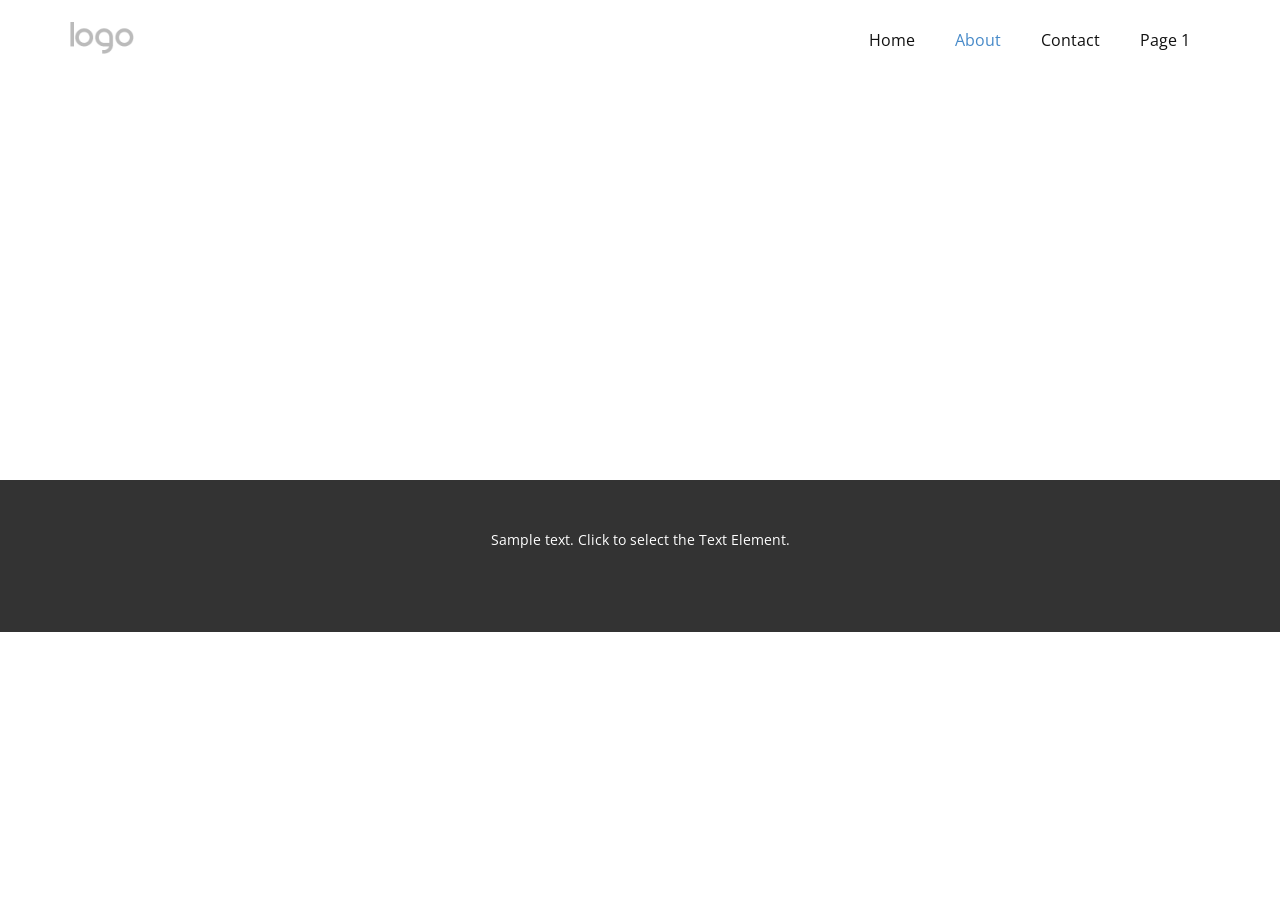
<file: About.html>
<!DOCTYPE html>
<html style="font-size: 16px;" lang="en"><head>
    <meta name="viewport" content="width=device-width, initial-scale=1.0">
    <meta charset="utf-8">
    <meta name="keywords" content="">
    <meta name="description" content="">
    <title>About</title>
    <link rel="stylesheet" href="nicepage.css" media="screen">
<link rel="stylesheet" href="About.css" media="screen">
    <script class="u-script" type="text/javascript" src="jquery.js" defer=""></script>
    <script class="u-script" type="text/javascript" src="nicepage.js" defer=""></script>
    <meta name="generator" content="Nicepage 8.4.8, nicepage.com">
    
    
    
    <link id="u-page-google-font" rel="stylesheet" href="https://fonts.googleapis.com/css2?display=swap&amp;family=Roboto:ital,wght@0,100;0,200;0,300;0,400;0,500;0,600;0,700;0,800;0,900;1,100;1,200;1,300;1,400;1,500;1,600;1,700;1,800;1,900&amp;family=Open+Sans:ital,wght@0,300;0,400;0,500;0,600;0,700;0,800;1,300;1,400;1,500;1,600;1,700;1,800">
    <script type="application/ld+json">{
		"@context": "http://schema.org",
		"@type": "Organization",
		"name": "",
		"logo": "images/default-logo.png"
}</script>
    <meta name="theme-color" content="#478ac9">
    <meta property="og:title" content="About">
    <meta property="og:type" content="website">
  <meta data-intl-tel-input-cdn-path="intlTelInput/"></head>
  <body data-path-to-root="./" data-include-products="false" class="u-body u-xl-mode" data-lang="en"><header class="u-clearfix u-header u-header" id="header"><div class="u-clearfix u-sheet u-valign-middle u-sheet-1">
        <a href="#" class="u-image u-logo u-image-1">
          <img src="images/default-logo.png" class="u-logo-image u-logo-image-1">
        </a>
        <nav class="u-menu u-menu-one-level u-offcanvas u-menu-1" role="navigation" aria-label="Menu navigation">
          <div class="menu-collapse" style="font-size: 1rem; letter-spacing: 0px;">
            <a class="u-button-style u-custom-left-right-menu-spacing u-custom-padding-bottom u-custom-top-bottom-menu-spacing u-hamburger-link u-nav-link u-text-active-palette-1-base u-text-hover-palette-2-base" href="#" tabindex="-1" aria-label="Open menu" aria-controls="02cf">
              <svg class="u-svg-link" viewBox="0 0 24 24"><use xlink:href="#menu-hamburger"></use></svg>
              <svg class="u-svg-content" version="1.1" id="menu-hamburger" viewBox="0 0 16 16" x="0px" y="0px" xmlns:xlink="http://www.w3.org/1999/xlink" xmlns="http://www.w3.org/2000/svg"><g><rect y="1" width="16" height="2"></rect><rect y="7" width="16" height="2"></rect><rect y="13" width="16" height="2"></rect>
</g></svg>
            </a>
          </div>
          <div class="u-nav-container">
            <ul class="u-nav u-unstyled u-nav-1" role="menubar"><li class="u-nav-item" role="none"><a class="u-button-style u-nav-link u-text-active-palette-1-base u-text-hover-palette-2-base u-nav-link-2" href="./" role="menuitem">Home</a>
</li><li class="u-nav-item" role="none"><a class="u-button-style u-nav-link u-text-active-palette-1-base u-text-hover-palette-2-base u-nav-link-2" href="About.html" role="menuitem">About</a>
</li><li class="u-nav-item" role="none"><a class="u-button-style u-nav-link u-text-active-palette-1-base u-text-hover-palette-2-base u-nav-link-2" href="Contact.html" role="menuitem">Contact</a>
</li><li class="u-nav-item" role="none"><a class="u-button-style u-nav-link u-text-active-palette-1-base u-text-hover-palette-2-base u-nav-link-2" href="Page-1.html" role="menuitem">Page 1</a>
</li></ul>
          </div>
          <div class="u-nav-container-collapse" id="02cf" role="region" aria-label="Menu panel">
            <div class="u-black u-container-style u-inner-container-layout u-opacity u-opacity-95 u-sidenav">
              <div class="u-inner-container-layout u-sidenav-overflow">
                <div class="u-menu-close" tabindex="-1" aria-label="Close menu"></div>
                <ul class="u-align-center u-nav u-popupmenu-items u-unstyled u-nav-2"><li class="u-nav-item"><a class="u-button-style u-nav-link" href="./">Home</a>
</li><li class="u-nav-item"><a class="u-button-style u-nav-link" href="About.html">About</a>
</li><li class="u-nav-item"><a class="u-button-style u-nav-link" href="Contact.html">Contact</a>
</li><li class="u-nav-item"><a class="u-button-style u-nav-link" href="Page-1.html">Page 1</a>
</li></ul>
              </div>
            </div>
            <div class="u-black u-menu-overlay u-opacity u-opacity-70"></div>
          </div>
        </nav>
      </div></header>
    <section class="u-clearfix u-section-1" id="block-1">
      <div class="u-clearfix u-sheet u-sheet-1"></div>
    </section>
    
    
    
    <footer class="u-align-center u-clearfix u-container-align-center u-footer u-grey-80 u-footer" id="footer"><div class="u-clearfix u-sheet u-sheet-1">
        <p class="u-small-text u-text u-text-variant u-text-1">Sample text. Click to select the Text Element.</p>
      </div></footer>
    <section class="u-backlink u-clearfix u-grey-80"></section>
  
</body></html>
</file>
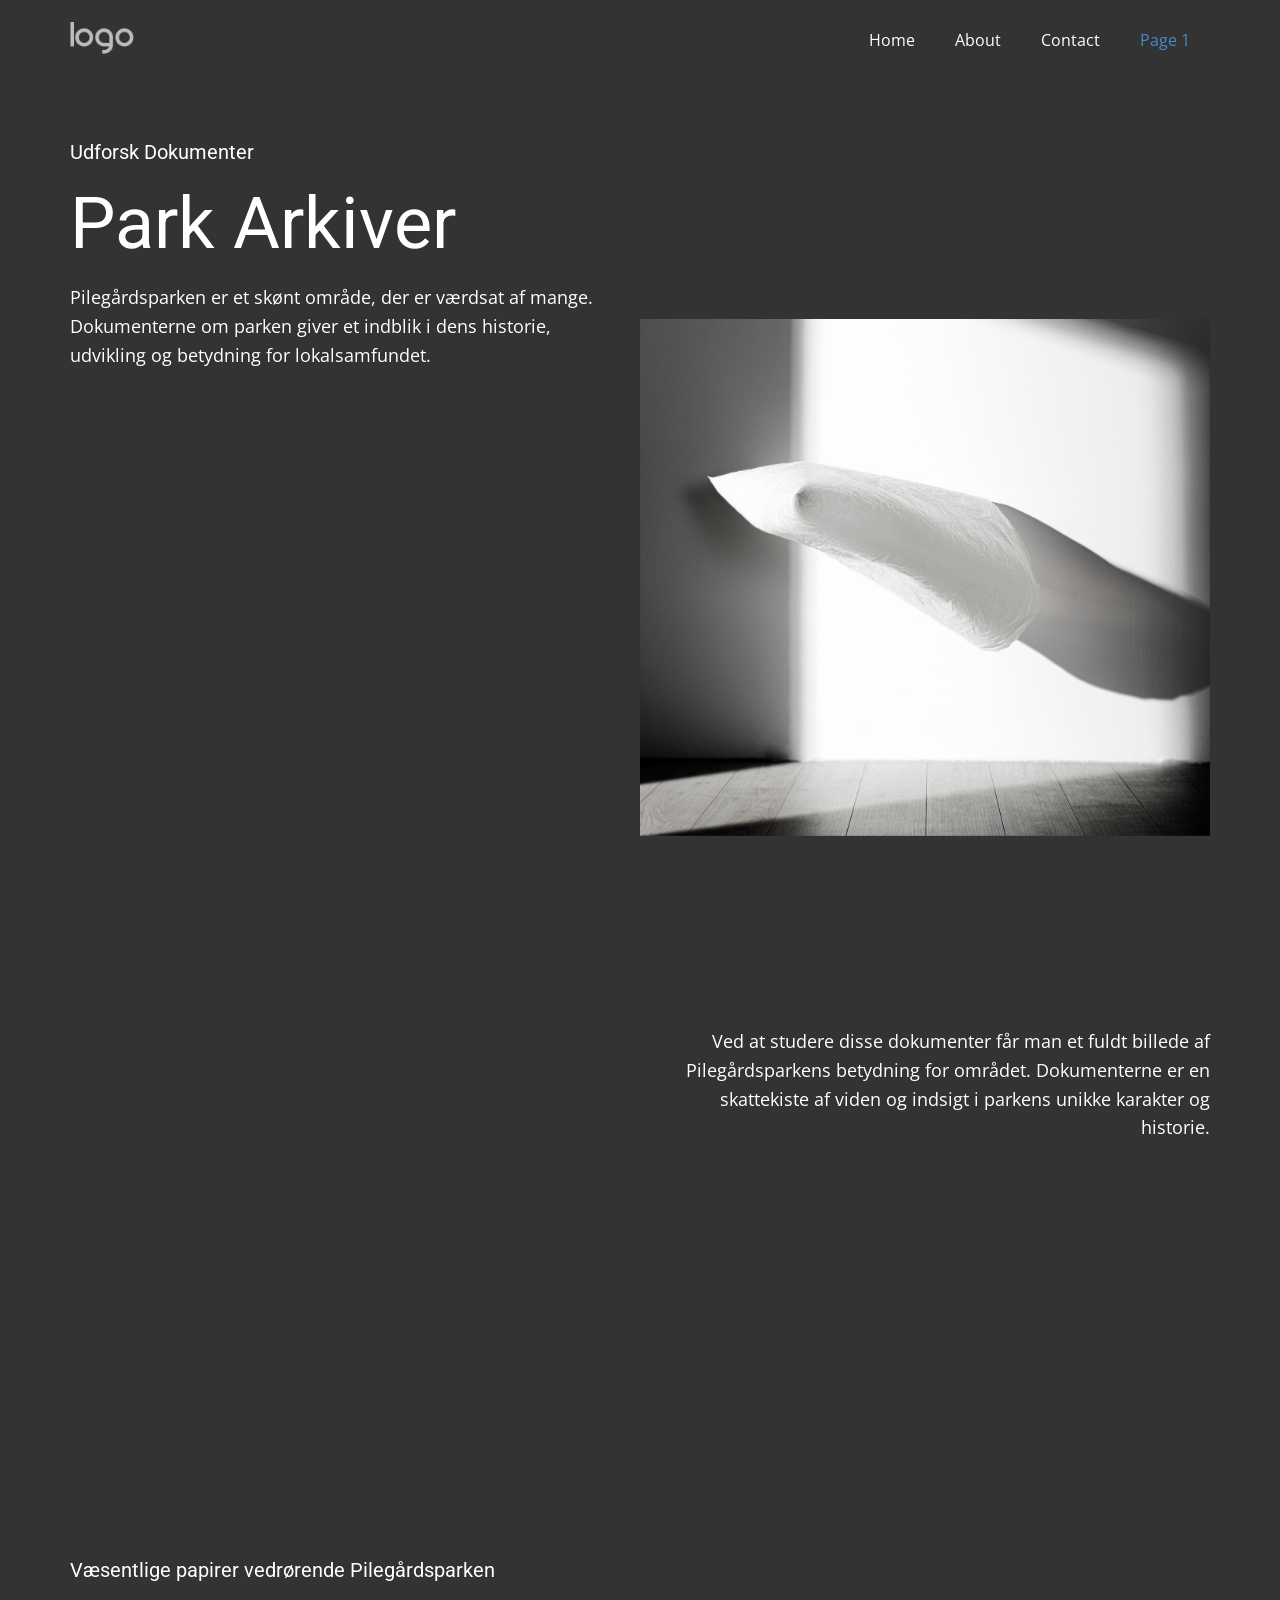
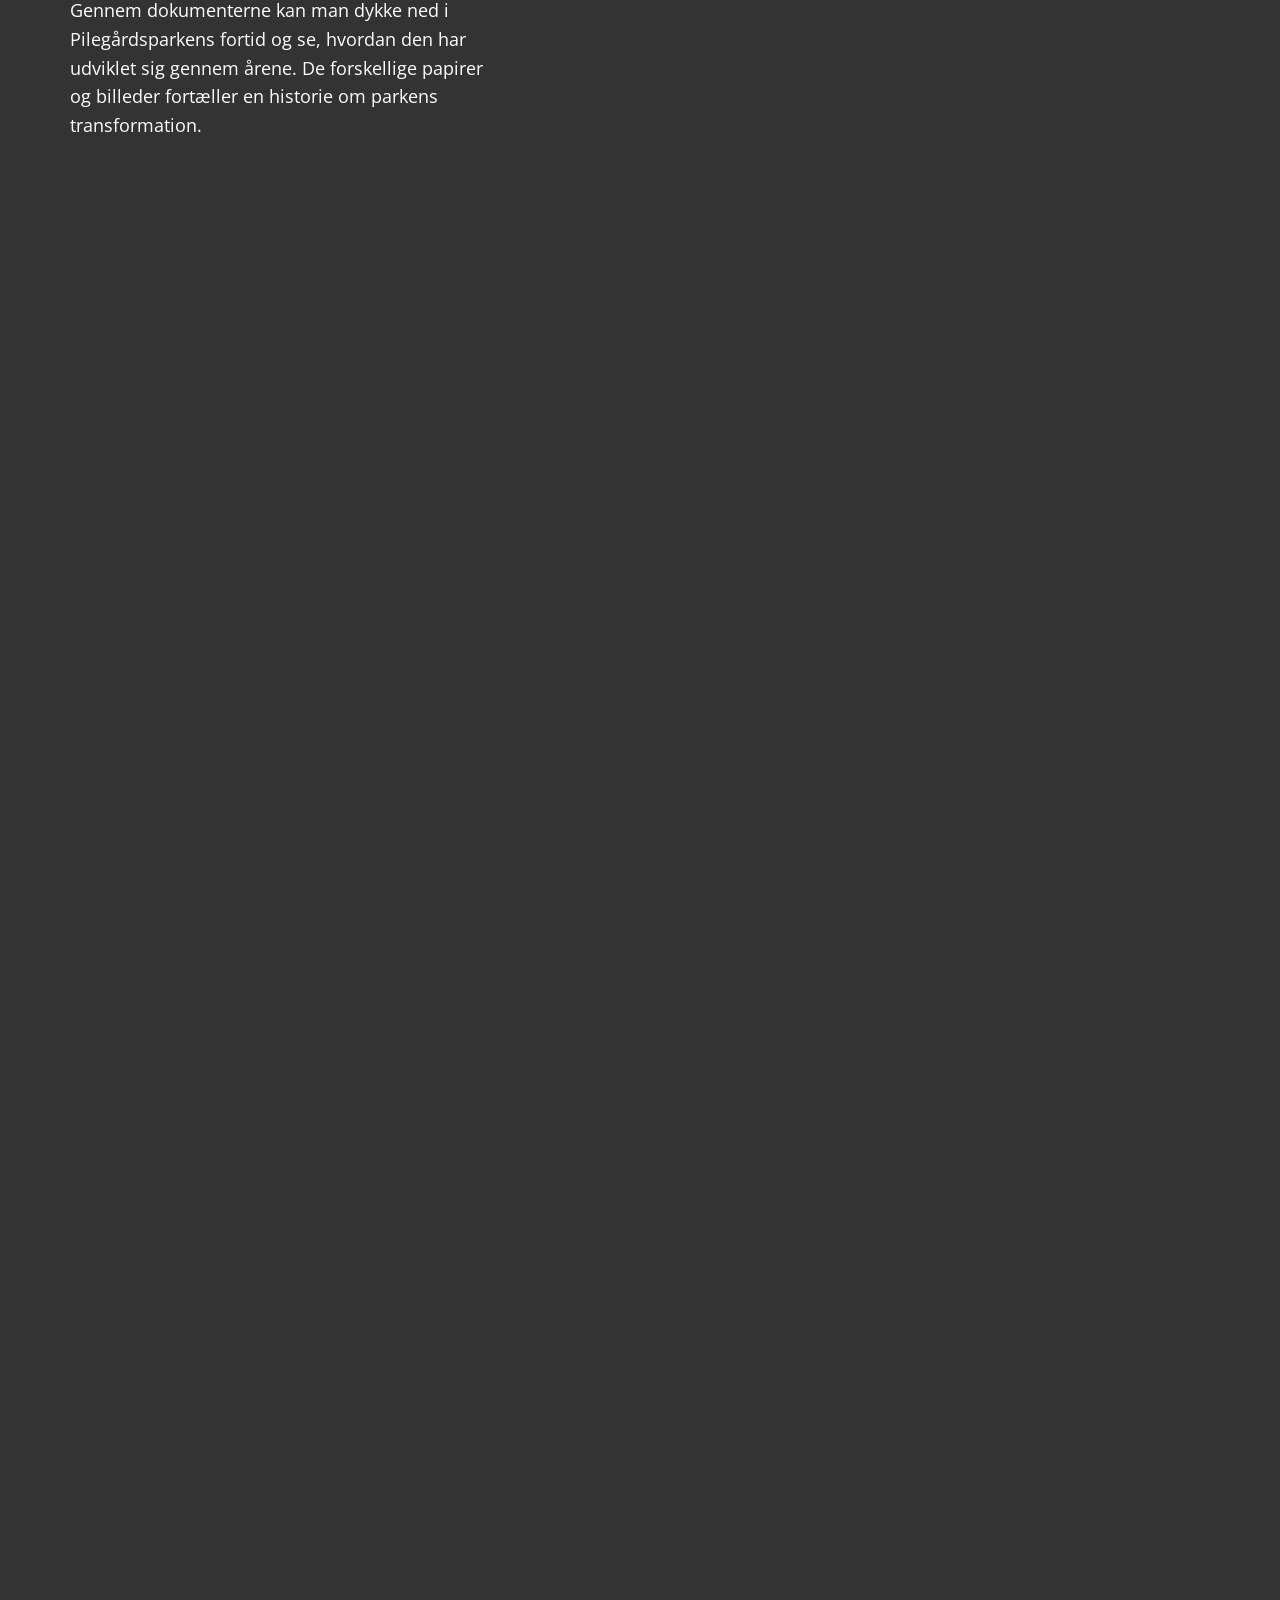
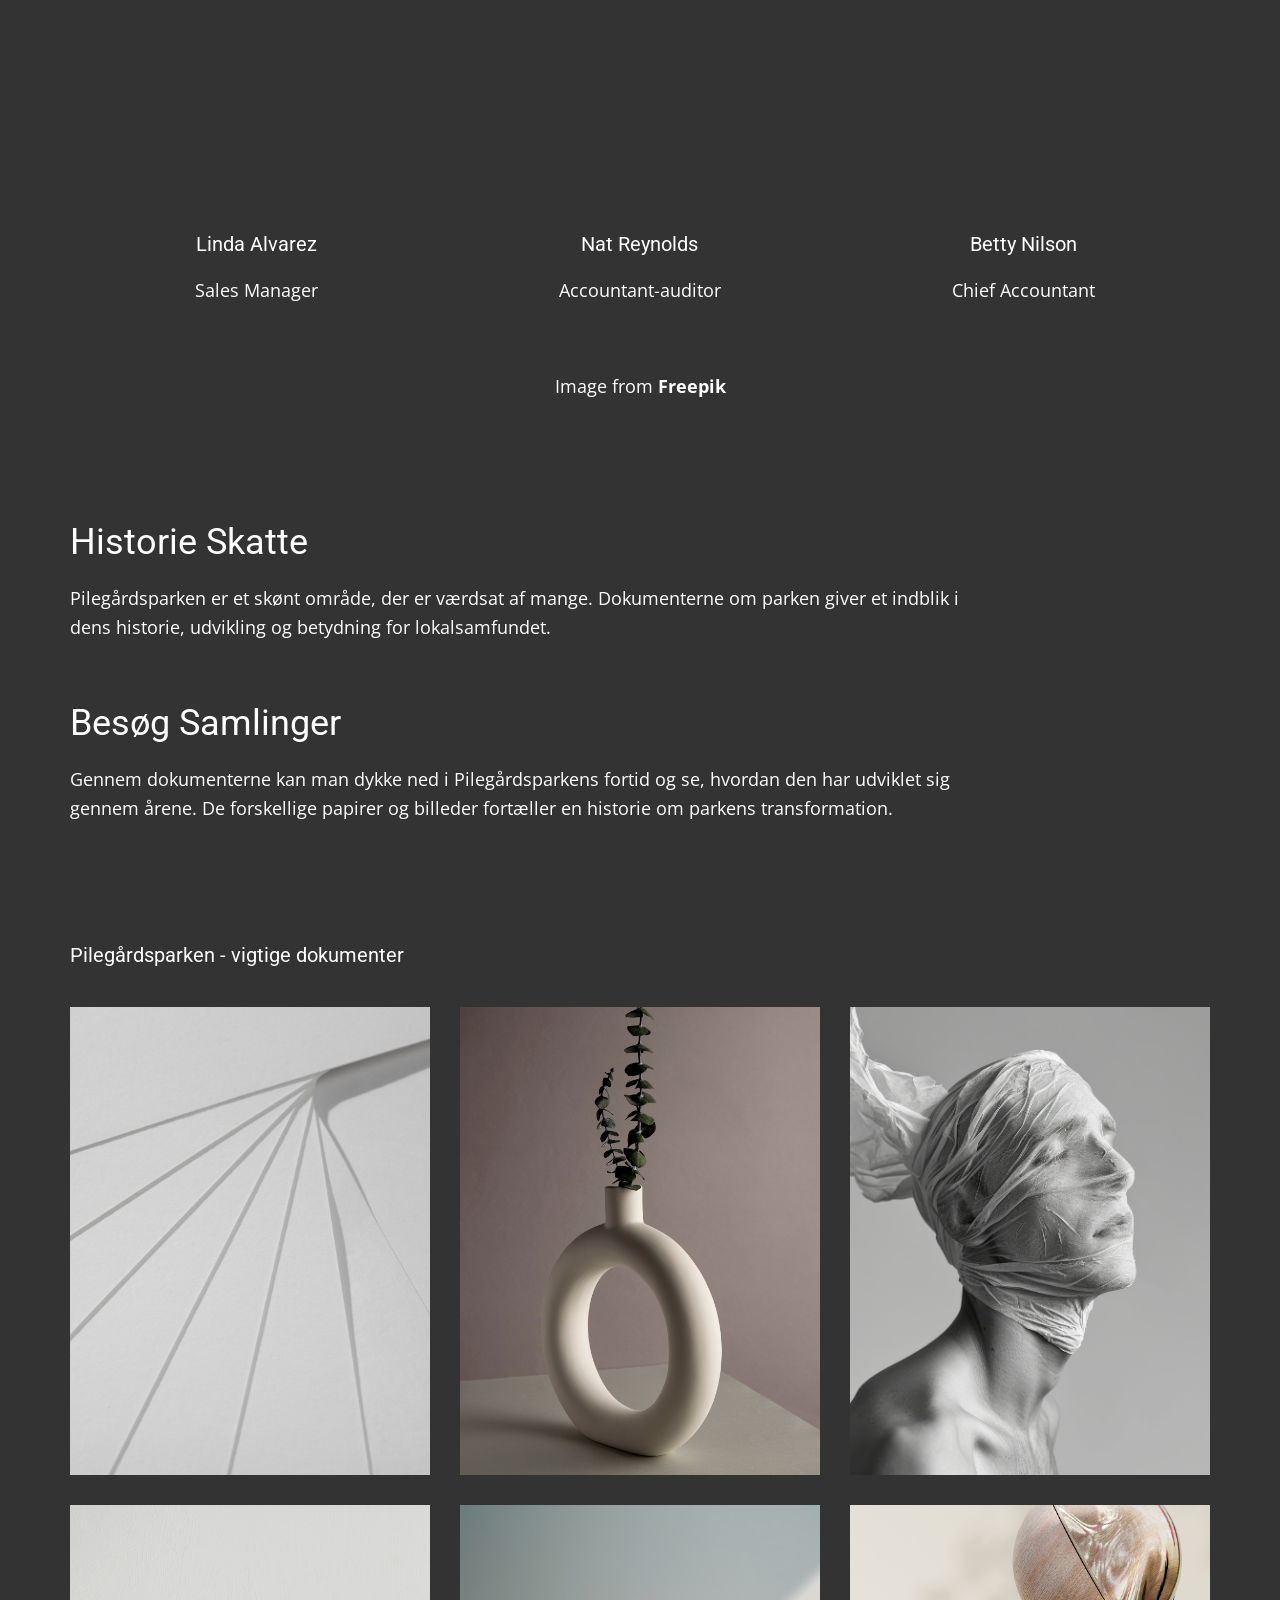
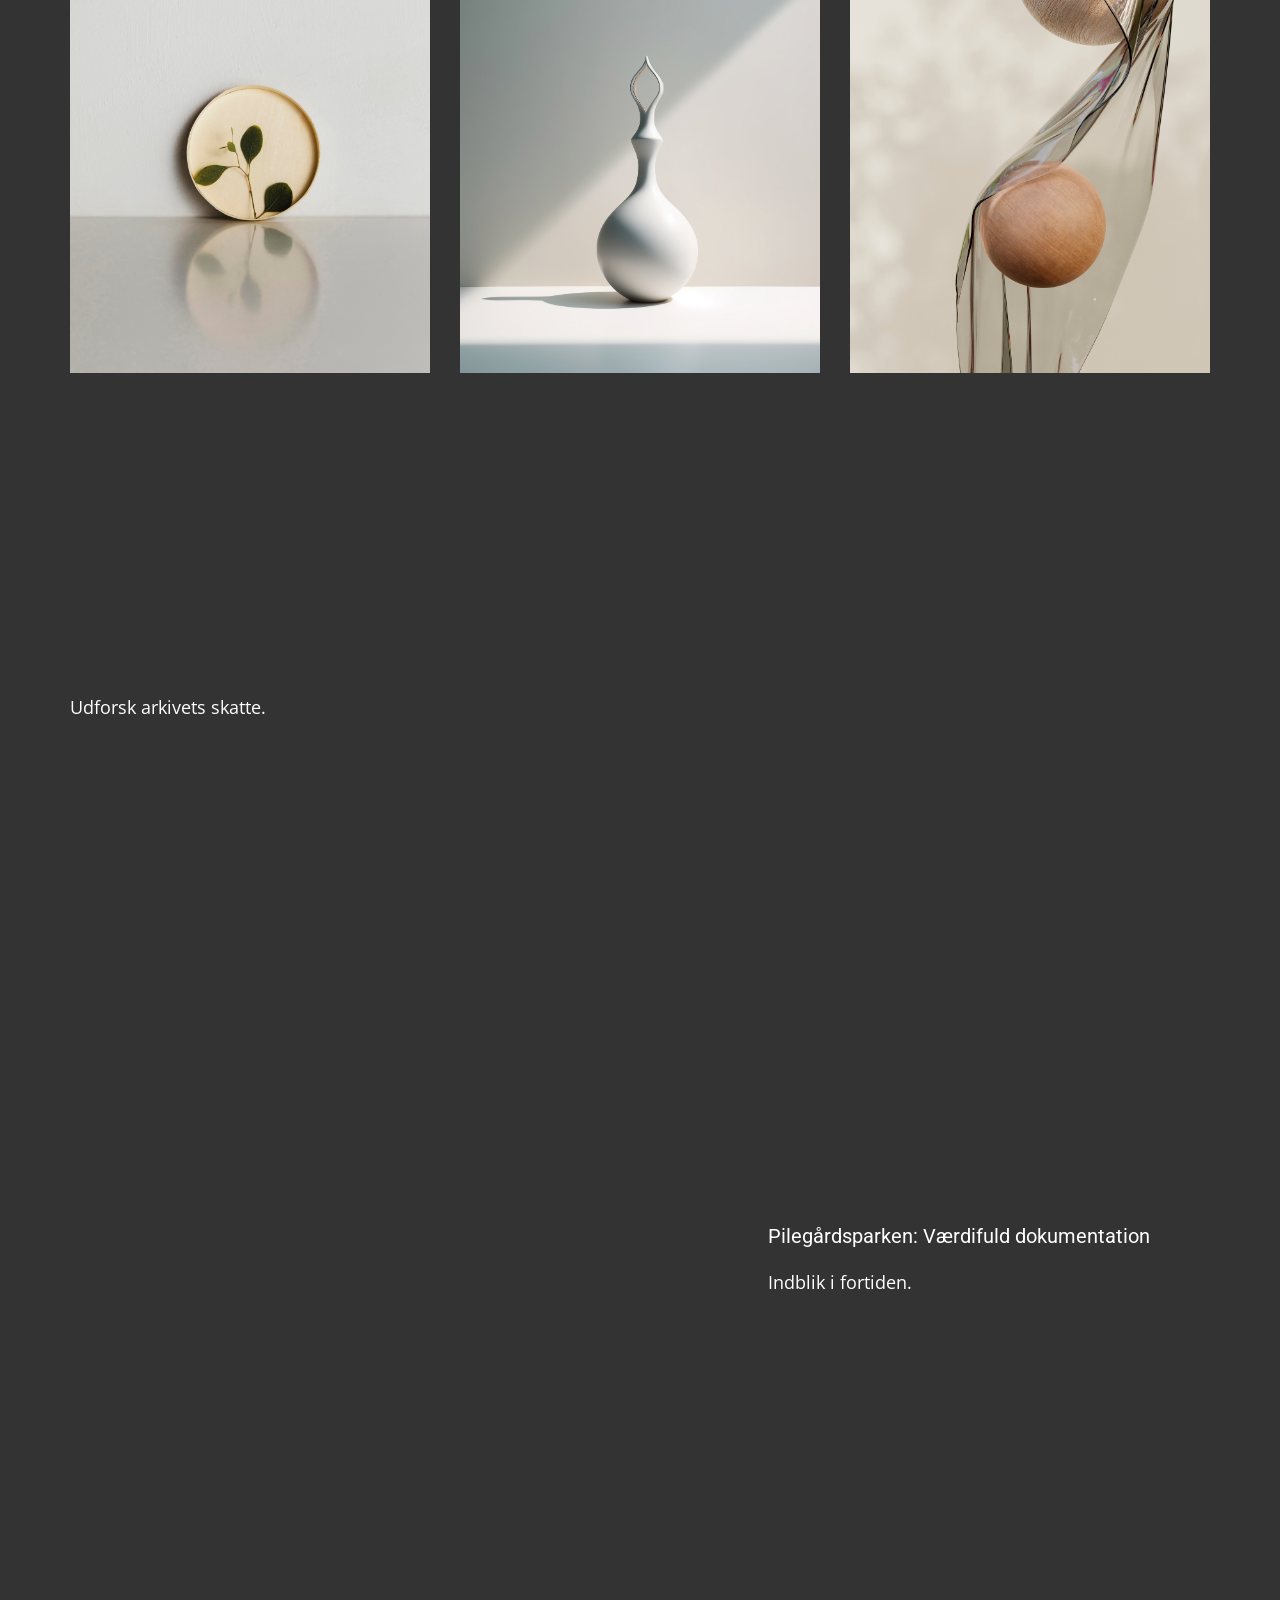
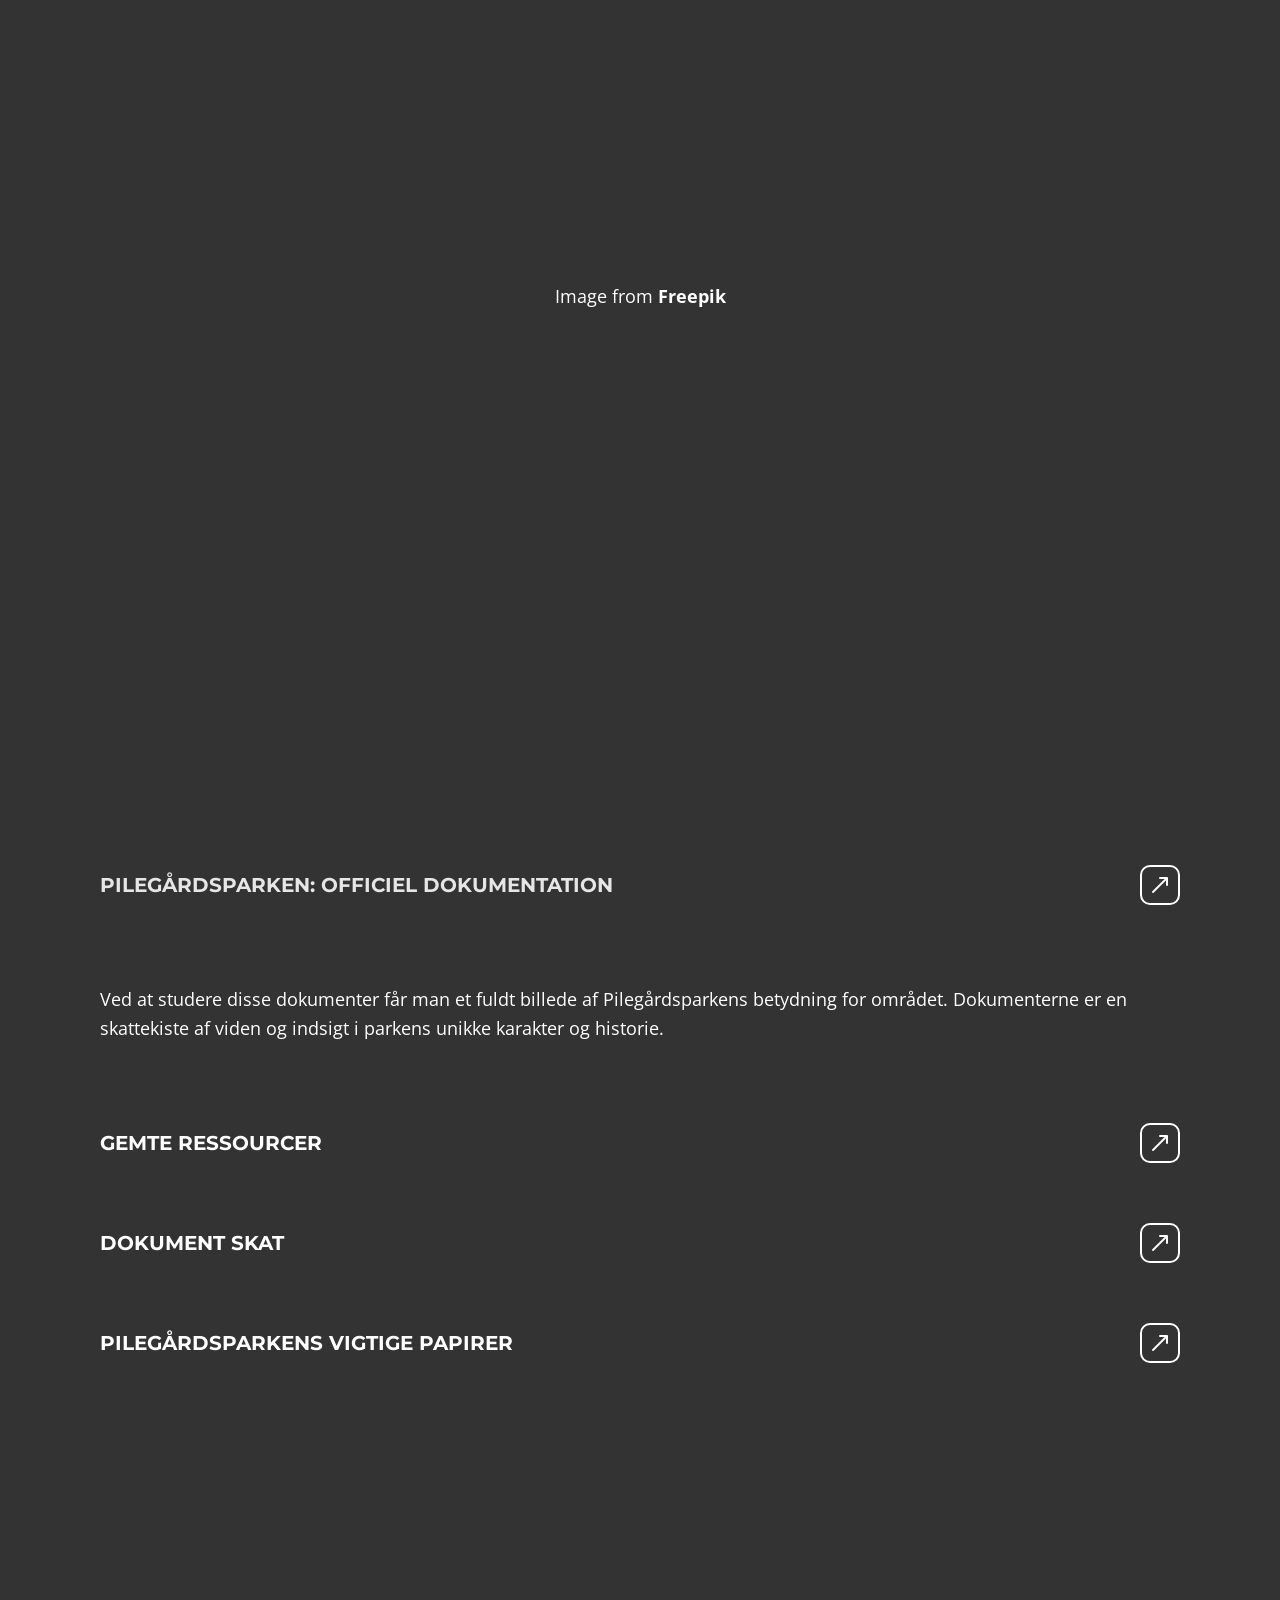
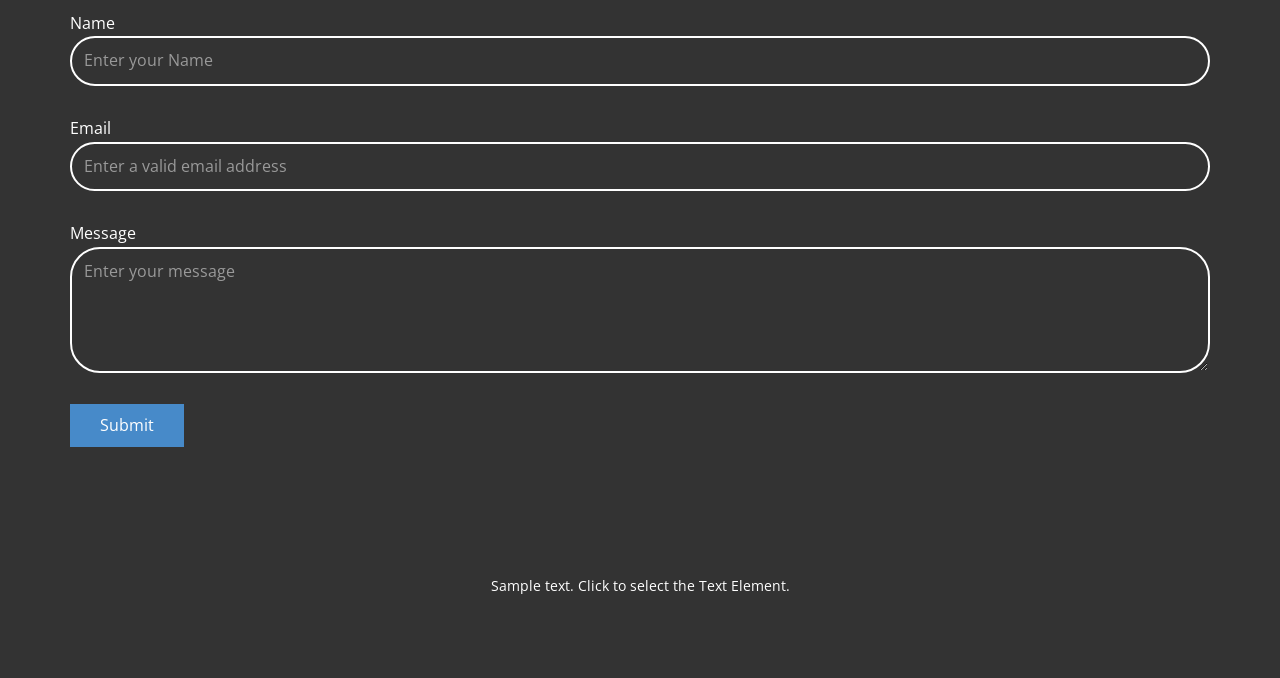
<file: blog.html>
<!DOCTYPE html>
<html style="font-size: 16px;" lang="en"><head>
    <meta name="viewport" content="width=device-width, initial-scale=1.0">
    <meta charset="utf-8">
    <meta name="keywords" content="Park Arkiver, get in touch">
    <meta name="description" content="">
    <title>Page 1</title>
    <link rel="stylesheet" href="nicepage.css" media="screen">
<link rel="stylesheet" href="Page-1.css" media="screen">
    <script class="u-script" type="text/javascript" src="jquery.js" defer=""></script>
    <script class="u-script" type="text/javascript" src="nicepage.js" defer=""></script>
    <meta name="generator" content="Nicepage 8.4.8, nicepage.com">
    
    
    
    
    
    
    
    
    
    
    
    
    
    
    <link id="u-page-google-font" rel="stylesheet" href="https://fonts.googleapis.com/css2?display=swap&amp;family=Roboto:ital,wght@0,100;0,200;0,300;0,400;0,500;0,600;0,700;0,800;0,900;1,100;1,200;1,300;1,400;1,500;1,600;1,700;1,800;1,900&amp;family=Open+Sans:ital,wght@0,300;0,400;0,500;0,600;0,700;0,800;1,300;1,400;1,500;1,600;1,700;1,800&amp;family=Montserrat:ital,wght@0,100;0,200;0,300;0,400;0,500;0,600;0,700;0,800;0,900;1,100;1,200;1,300;1,400;1,500;1,600;1,700;1,800;1,900">
    <script type="application/ld+json">{
		"@context": "http://schema.org",
		"@type": "Organization",
		"name": "",
		"logo": "images/default-logo.png"
}</script>
    <meta name="theme-color" content="#478ac9">
    <meta property="og:title" content="Page 1">
    <meta property="og:type" content="website">
  <meta name="referrer" content="origin"><meta data-intl-tel-input-cdn-path="intlTelInput/"></head>
  <body data-path-to-root="./" data-include-products="false" class="u-body u-clearfix u-grey-80 u-xl-mode" data-lang="en"><header class="u-clearfix u-header u-header" id="header"><div class="u-clearfix u-sheet u-valign-middle u-sheet-1">
        <a href="#" class="u-image u-logo u-image-1">
          <img src="images/default-logo.png" class="u-logo-image u-logo-image-1">
        </a>
        <nav class="u-menu u-menu-one-level u-offcanvas u-menu-1" role="navigation" aria-label="Menu navigation">
          <div class="menu-collapse" style="font-size: 1rem; letter-spacing: 0px;">
            <a class="u-button-style u-custom-left-right-menu-spacing u-custom-padding-bottom u-custom-top-bottom-menu-spacing u-hamburger-link u-nav-link u-text-active-palette-1-base u-text-hover-palette-2-base" href="#" tabindex="-1" aria-label="Open menu" aria-controls="02cf">
              <svg class="u-svg-link" viewBox="0 0 24 24"><use xlink:href="#menu-hamburger"></use></svg>
              <svg class="u-svg-content" version="1.1" id="menu-hamburger" viewBox="0 0 16 16" x="0px" y="0px" xmlns:xlink="http://www.w3.org/1999/xlink" xmlns="http://www.w3.org/2000/svg"><g><rect y="1" width="16" height="2"></rect><rect y="7" width="16" height="2"></rect><rect y="13" width="16" height="2"></rect>
</g></svg>
            </a>
          </div>
          <div class="u-nav-container">
            <ul class="u-nav u-unstyled u-nav-1" role="menubar"><li class="u-nav-item" role="none"><a class="u-button-style u-nav-link u-text-active-palette-1-base u-text-hover-palette-2-base u-nav-link-2" href="./" role="menuitem">Home</a>
</li><li class="u-nav-item" role="none"><a class="u-button-style u-nav-link u-text-active-palette-1-base u-text-hover-palette-2-base u-nav-link-2" href="About.html" role="menuitem">About</a>
</li><li class="u-nav-item" role="none"><a class="u-button-style u-nav-link u-text-active-palette-1-base u-text-hover-palette-2-base u-nav-link-2" href="Contact.html" role="menuitem">Contact</a>
</li><li class="u-nav-item" role="none"><a class="u-button-style u-nav-link u-text-active-palette-1-base u-text-hover-palette-2-base u-nav-link-2" href="Page-1.html" role="menuitem">Page 1</a>
</li></ul>
          </div>
          <div class="u-nav-container-collapse" id="02cf" role="region" aria-label="Menu panel">
            <div class="u-black u-container-style u-inner-container-layout u-opacity u-opacity-95 u-sidenav">
              <div class="u-inner-container-layout u-sidenav-overflow">
                <div class="u-menu-close" tabindex="-1" aria-label="Close menu"></div>
                <ul class="u-align-center u-nav u-popupmenu-items u-unstyled u-nav-2"><li class="u-nav-item"><a class="u-button-style u-nav-link" href="./">Home</a>
</li><li class="u-nav-item"><a class="u-button-style u-nav-link" href="About.html">About</a>
</li><li class="u-nav-item"><a class="u-button-style u-nav-link" href="Contact.html">Contact</a>
</li><li class="u-nav-item"><a class="u-button-style u-nav-link" href="Page-1.html">Page 1</a>
</li></ul>
              </div>
            </div>
            <div class="u-black u-menu-overlay u-opacity u-opacity-70"></div>
          </div>
        </nav>
      </div></header> 
    <section class="u-clearfix u-section-1" id="block-2">
      <div class="u-clearfix u-sheet u-valign-bottom-xl u-valign-bottom-xs u-sheet-1">
        <div class="data-layout-selected u-clearfix u-expanded-width u-layout-wrap u-layout-wrap-1">
          <div class="u-layout">
            <div class="u-layout-row">
              <div class="u-container-style u-layout-cell u-size-30 u-layout-cell-1">
                <div class="u-container-layout u-valign-top u-container-layout-1">
                  <h5 class="u-align-left u-text u-text-default u-text-1">Udforsk Dokumenter</h5>
                  <h1 class="u-align-left u-text u-text-2">Park Arkiver</h1>
                  <p class="u-align-left u-text u-text-3">Pilegårdsparken er et skønt område, der er værdsat af mange. Dokumenterne om parken giver et indblik i dens historie, udvikling og betydning for lokalsamfundet.</p>
                </div>
              </div>
              <div class="u-container-style u-layout-cell u-size-30 u-layout-cell-2">
                <div class="u-container-layout u-valign-bottom-lg u-valign-bottom-md u-valign-bottom-xs u-valign-middle-sm u-container-layout-2">
                  <img class="u-expanded-width u-image u-image-default u-image-1" src="images/2148548991.jpg" alt="" data-image-width="2000" data-image-height="1333" data-animation-name="customAnimationIn" data-animation-duration="2000" data-animation-delay="0">
                </div>
              </div>
            </div>
          </div>
        </div>
      </div>
    </section>
    <section class="u-clearfix u-section-2" id="block-3">
      <div class="u-clearfix u-sheet u-valign-middle u-sheet-1">
        <div class="data-layout-selected u-clearfix u-expanded-width u-layout-wrap u-layout-wrap-1">
          <div class="u-layout">
            <div class="u-layout-row">
              <div class="u-container-style u-layout-cell u-size-24 u-layout-cell-1">
                <div class="u-container-layout u-valign-top u-container-layout-1">
                  <img class="u-image u-image-default u-image-1" src="images/2149253143.jpg" alt="" data-image-width="1000" data-image-height="1500" data-animation-name="customAnimationIn" data-animation-duration="2000" data-animation-delay="0">
                  <h5 class="u-text u-text-1">Væsentlige papirer vedrørende Pilegårdsparken</h5>
                  <p class="u-text u-text-2">Gennem dokumenterne kan man dykke ned i Pilegårdsparkens fortid og se, hvordan den har udviklet sig gennem årene. De forskellige papirer og billeder fortæller en historie om parkens transformation.</p>
                </div>
              </div>
              <div class="u-align-right u-container-align-right u-container-style u-layout-cell u-size-36 u-layout-cell-2">
                <div class="u-container-layout u-valign-top-sm u-valign-top-xs u-container-layout-2">
                  <p class="u-text u-text-3">Ved at studere disse dokumenter får man et fuldt billede af Pilegårdsparkens betydning for området. Dokumenterne er en skattekiste af viden og indsigt i parkens unikke karakter og historie.</p>
                  <img class="u-expanded-width u-image u-image-default u-image-2" src="images/pexels-nazila-21345908.jpg" alt="" data-image-width="1920" data-image-height="1556" data-animation-name="fadeIn" data-animation-duration="2000" data-animation-delay="0">
                </div>
              </div>
            </div>
          </div>
        </div>
      </div>
    </section>
    <section class="u-clearfix u-section-3" id="block-4">
      <div class="u-clearfix u-sheet u-valign-middle u-sheet-1">
        <div class="u-expanded-width u-list u-list-1">
          <div class="u-repeater u-repeater-1">
            <div class="u-border-2 u-border-white u-container-align-center u-container-style u-list-item u-radius u-repeater-item u-shape-round u-list-item-1" data-animation-name="flipIn" data-animation-duration="3000" data-animation-delay="0" data-animation-direction="X">
              <div class="u-container-layout u-similar-container u-valign-middle u-container-layout-1"><span class="u-icon u-icon-1"><svg class="u-svg-link" preserveAspectRatio="xMidYMin slice" viewBox="0 0 60 60" style=""><use xlink:href="#svg-d88a"></use></svg><svg class="u-svg-content" viewBox="0 0 60 60" x="0px" y="0px" id="svg-d88a" style="enable-background:new 0 0 60 60;"><g><path d="M42.595,0H17.405C14.977,0,13,1.977,13,4.405v51.189C13,58.023,14.977,60,17.405,60h25.189C45.023,60,47,58.023,47,55.595
		V4.405C47,1.977,45.023,0,42.595,0z M15,8h30v38H15V8z M17.405,2h25.189C43.921,2,45,3.079,45,4.405V6H15V4.405
		C15,3.079,16.079,2,17.405,2z M42.595,58H17.405C16.079,58,15,56.921,15,55.595V48h30v7.595C45,56.921,43.921,58,42.595,58z"></path><path d="M30,49c-2.206,0-4,1.794-4,4s1.794,4,4,4s4-1.794,4-4S32.206,49,30,49z M30,55c-1.103,0-2-0.897-2-2s0.897-2,2-2
		s2,0.897,2,2S31.103,55,30,55z"></path><path d="M26,5h4c0.553,0,1-0.447,1-1s-0.447-1-1-1h-4c-0.553,0-1,0.447-1,1S25.447,5,26,5z"></path><path d="M33,5h1c0.553,0,1-0.447,1-1s-0.447-1-1-1h-1c-0.553,0-1,0.447-1,1S32.447,5,33,5z"></path><path d="M56.612,4.569c-0.391-0.391-1.023-0.391-1.414,0s-0.391,1.023,0,1.414c3.736,3.736,3.736,9.815,0,13.552
		c-0.391,0.391-0.391,1.023,0,1.414c0.195,0.195,0.451,0.293,0.707,0.293s0.512-0.098,0.707-0.293
		C61.128,16.434,61.128,9.085,56.612,4.569z"></path><path d="M52.401,6.845c-0.391-0.391-1.023-0.391-1.414,0s-0.391,1.023,0,1.414c1.237,1.237,1.918,2.885,1.918,4.639
		s-0.681,3.401-1.918,4.638c-0.391,0.391-0.391,1.023,0,1.414c0.195,0.195,0.451,0.293,0.707,0.293s0.512-0.098,0.707-0.293
		c1.615-1.614,2.504-3.764,2.504-6.052S54.017,8.459,52.401,6.845z"></path><path d="M4.802,5.983c0.391-0.391,0.391-1.023,0-1.414s-1.023-0.391-1.414,0c-4.516,4.516-4.516,11.864,0,16.38
		c0.195,0.195,0.451,0.293,0.707,0.293s0.512-0.098,0.707-0.293c0.391-0.391,0.391-1.023,0-1.414
		C1.065,15.799,1.065,9.72,4.802,5.983z"></path><path d="M9.013,6.569c-0.391-0.391-1.023-0.391-1.414,0c-1.615,1.614-2.504,3.764-2.504,6.052s0.889,4.438,2.504,6.053
		c0.195,0.195,0.451,0.293,0.707,0.293s0.512-0.098,0.707-0.293c0.391-0.391,0.391-1.023,0-1.414
		c-1.237-1.237-1.918-2.885-1.918-4.639S7.775,9.22,9.013,7.983C9.403,7.593,9.403,6.96,9.013,6.569z"></path>
</g></svg></span>
                <h5 class="u-align-center u-text u-text-default u-text-1">Generalforsamling</h5>
                <p class="u-align-center u-text u-text-default u-text-2">Indkaldelser og referater.</p>
              </div>
            </div>
            <div class="u-border-2 u-border-white u-container-align-center u-container-style u-list-item u-radius u-repeater-item u-shape-round u-list-item-2" data-animation-name="flipIn" data-animation-duration="3000" data-animation-delay="0" data-animation-direction="X">
              <div class="u-container-layout u-similar-container u-valign-middle u-container-layout-2"><span class="u-icon u-icon-2"><svg class="u-svg-link" preserveAspectRatio="xMidYMin slice" viewBox="0 0 54 54" style=""><use xlink:href="#svg-b719"></use></svg><svg class="u-svg-content" viewBox="0 0 54 54" x="0px" y="0px" id="svg-b719" style="enable-background:new 0 0 54 54;"><g><path d="M27,8c-9.374,0-17,7.626-17,17c0,7.112,4.391,13.412,11,15.9V50c0,0.553,0.447,1,1,1h1v2c0,0.553,0.447,1,1,1h6
		c0.553,0,1-0.447,1-1v-2h1c0.553,0,1-0.447,1-1v-9.1c6.609-2.488,11-8.788,11-15.9C44,15.626,36.374,8,27,8z M30,49
		c-0.553,0-1,0.447-1,1v2h-4v-2c0-0.553-0.447-1-1-1h-1v-5h8v5H30z M31.688,39.242C31.277,39.377,31,39.761,31,40.192V42h-8v-1.808
		c0-0.432-0.277-0.815-0.688-0.95C16.145,37.214,12,31.49,12,25c0-8.271,6.729-15,15-15s15,6.729,15,15
		C42,31.49,37.855,37.214,31.688,39.242z"></path><path d="M27,6c0.553,0,1-0.447,1-1V1c0-0.553-0.447-1-1-1s-1,0.447-1,1v4C26,5.553,26.447,6,27,6z"></path><path d="M51,24h-4c-0.553,0-1,0.447-1,1s0.447,1,1,1h4c0.553,0,1-0.447,1-1S51.553,24,51,24z"></path><path d="M7,24H3c-0.553,0-1,0.447-1,1s0.447,1,1,1h4c0.553,0,1-0.447,1-1S7.553,24,7,24z"></path><path d="M43.264,7.322l-2.828,2.828c-0.391,0.391-0.391,1.023,0,1.414c0.195,0.195,0.451,0.293,0.707,0.293
		s0.512-0.098,0.707-0.293l2.828-2.828c0.391-0.391,0.391-1.023,0-1.414S43.654,6.932,43.264,7.322z"></path><path d="M12.15,38.436l-2.828,2.828c-0.391,0.391-0.391,1.023,0,1.414c0.195,0.195,0.451,0.293,0.707,0.293
		s0.512-0.098,0.707-0.293l2.828-2.828c0.391-0.391,0.391-1.023,0-1.414S12.541,38.045,12.15,38.436z"></path><path d="M41.85,38.436c-0.391-0.391-1.023-0.391-1.414,0s-0.391,1.023,0,1.414l2.828,2.828c0.195,0.195,0.451,0.293,0.707,0.293
		s0.512-0.098,0.707-0.293c0.391-0.391,0.391-1.023,0-1.414L41.85,38.436z"></path><path d="M12.15,11.564c0.195,0.195,0.451,0.293,0.707,0.293s0.512-0.098,0.707-0.293c0.391-0.391,0.391-1.023,0-1.414l-2.828-2.828
		c-0.391-0.391-1.023-0.391-1.414,0s-0.391,1.023,0,1.414L12.15,11.564z"></path><path d="M27,13c-6.617,0-12,5.383-12,12c0,0.553,0.447,1,1,1s1-0.447,1-1c0-5.514,4.486-10,10-10c0.553,0,1-0.447,1-1
		S27.553,13,27,13z"></path>
</g></svg></span>
                <h5 class="u-align-center u-text u-text-default u-text-3">Vigtige papirer for Pilegårdsparken</h5>
                <p class="u-align-center u-text u-text-default u-text-4">Historie vævet i arkiver.</p>
              </div>
            </div>
            <div class="u-border-2 u-border-white u-container-align-center u-container-style u-list-item u-radius u-repeater-item u-shape-round u-list-item-3" data-animation-name="flipIn" data-animation-duration="3000" data-animation-delay="0" data-animation-direction="X">
              <div class="u-container-layout u-similar-container u-valign-middle u-container-layout-3"><span class="u-icon u-icon-3"><svg class="u-svg-link" preserveAspectRatio="xMidYMin slice" viewBox="0 0 54 54" style=""><use xlink:href="#svg-a3e4"></use></svg><svg class="u-svg-content" viewBox="0 0 54 54" x="0px" y="0px" id="svg-a3e4" style="enable-background:new 0 0 54 54;"><g><path d="M27,8c-9.374,0-17,7.626-17,17c0,7.112,4.391,13.412,11,15.9V50c0,0.553,0.447,1,1,1h1v2c0,0.553,0.447,1,1,1h6
		c0.553,0,1-0.447,1-1v-2h1c0.553,0,1-0.447,1-1v-9.1c6.609-2.488,11-8.788,11-15.9C44,15.626,36.374,8,27,8z M30,49
		c-0.553,0-1,0.447-1,1v2h-4v-2c0-0.553-0.447-1-1-1h-1v-5h8v5H30z M31.688,39.242C31.277,39.377,31,39.761,31,40.192V42h-8v-1.808
		c0-0.432-0.277-0.815-0.688-0.95C16.145,37.214,12,31.49,12,25c0-8.271,6.729-15,15-15s15,6.729,15,15
		C42,31.49,37.855,37.214,31.688,39.242z"></path><path d="M27,6c0.553,0,1-0.447,1-1V1c0-0.553-0.447-1-1-1s-1,0.447-1,1v4C26,5.553,26.447,6,27,6z"></path><path d="M51,24h-4c-0.553,0-1,0.447-1,1s0.447,1,1,1h4c0.553,0,1-0.447,1-1S51.553,24,51,24z"></path><path d="M7,24H3c-0.553,0-1,0.447-1,1s0.447,1,1,1h4c0.553,0,1-0.447,1-1S7.553,24,7,24z"></path><path d="M43.264,7.322l-2.828,2.828c-0.391,0.391-0.391,1.023,0,1.414c0.195,0.195,0.451,0.293,0.707,0.293
		s0.512-0.098,0.707-0.293l2.828-2.828c0.391-0.391,0.391-1.023,0-1.414S43.654,6.932,43.264,7.322z"></path><path d="M12.15,38.436l-2.828,2.828c-0.391,0.391-0.391,1.023,0,1.414c0.195,0.195,0.451,0.293,0.707,0.293
		s0.512-0.098,0.707-0.293l2.828-2.828c0.391-0.391,0.391-1.023,0-1.414S12.541,38.045,12.15,38.436z"></path><path d="M41.85,38.436c-0.391-0.391-1.023-0.391-1.414,0s-0.391,1.023,0,1.414l2.828,2.828c0.195,0.195,0.451,0.293,0.707,0.293
		s0.512-0.098,0.707-0.293c0.391-0.391,0.391-1.023,0-1.414L41.85,38.436z"></path><path d="M12.15,11.564c0.195,0.195,0.451,0.293,0.707,0.293s0.512-0.098,0.707-0.293c0.391-0.391,0.391-1.023,0-1.414l-2.828-2.828
		c-0.391-0.391-1.023-0.391-1.414,0s-0.391,1.023,0,1.414L12.15,11.564z"></path><path d="M27,13c-6.617,0-12,5.383-12,12c0,0.553,0.447,1,1,1s1-0.447,1-1c0-5.514,4.486-10,10-10c0.553,0,1-0.447,1-1
		S27.553,13,27,13z"></path>
</g></svg></span>
                <h5 class="u-align-center u-text u-text-default u-text-5">Dokumentation om Pilegårdsparken</h5>
                <p class="u-align-center u-text u-text-default u-text-6">Beskyt værdifulde dokumenter.</p>
              </div>
            </div>
            <div class="u-border-2 u-border-white u-container-align-center u-container-style u-list-item u-radius u-repeater-item u-shape-round u-list-item-4" data-animation-name="flipIn" data-animation-duration="3000" data-animation-delay="0" data-animation-direction="X">
              <div class="u-container-layout u-similar-container u-valign-middle u-container-layout-4"><span class="u-icon u-icon-4"><svg class="u-svg-link" preserveAspectRatio="xMidYMin slice" viewBox="0 0 60 60" style=""><use xlink:href="#svg-56fb"></use></svg><svg class="u-svg-content" viewBox="0 0 60 60" x="0px" y="0px" id="svg-56fb" style="enable-background:new 0 0 60 60;"><g><path d="M38.914,0H6.5v60h47V14.586L38.914,0z M39.5,3.414L50.086,14H39.5V3.414z M8.5,58V2h29v14h14v42H8.5z"></path><path d="M42.5,21h-16c-0.552,0-1,0.447-1,1s0.448,1,1,1h16c0.552,0,1-0.447,1-1S43.052,21,42.5,21z"></path><path d="M22.875,18.219l-4.301,3.441l-1.367-1.367c-0.391-0.391-1.023-0.391-1.414,0s-0.391,1.023,0,1.414l2,2
		C17.987,23.901,18.243,24,18.5,24c0.22,0,0.441-0.072,0.624-0.219l5-4c0.432-0.346,0.501-0.975,0.156-1.406
		C23.936,17.943,23.306,17.874,22.875,18.219z"></path><path d="M42.5,32h-16c-0.552,0-1,0.447-1,1s0.448,1,1,1h16c0.552,0,1-0.447,1-1S43.052,32,42.5,32z"></path><path d="M22.875,29.219l-4.301,3.441l-1.367-1.367c-0.391-0.391-1.023-0.391-1.414,0s-0.391,1.023,0,1.414l2,2
		C17.987,34.901,18.243,35,18.5,35c0.22,0,0.441-0.072,0.624-0.219l5-4c0.432-0.346,0.501-0.975,0.156-1.406
		C23.936,28.943,23.306,28.874,22.875,29.219z"></path><path d="M42.5,43h-16c-0.552,0-1,0.447-1,1s0.448,1,1,1h16c0.552,0,1-0.447,1-1S43.052,43,42.5,43z"></path><path d="M22.875,40.219l-4.301,3.441l-1.367-1.367c-0.391-0.391-1.023-0.391-1.414,0s-0.391,1.023,0,1.414l2,2
		C17.987,45.901,18.243,46,18.5,46c0.22,0,0.441-0.072,0.624-0.219l5-4c0.432-0.346,0.501-0.975,0.156-1.406
		C23.936,39.943,23.306,39.874,22.875,40.219z"></path>
</g></svg></span>
                <h5 class="u-align-center u-text u-text-default u-text-7">Pilegårdsparkens officielle dokumenter</h5>
                <p class="u-align-center u-text u-text-default u-text-8">Oprindelse bevaret gennem dokumenter.</p>
              </div>
            </div>
          </div>
        </div>
      </div>
    </section>
    <section class="skrollable u-clearfix u-image u-parallax u-section-4" id="block-5">
      <div class="u-clearfix u-sheet u-sheet-1"></div>
    </section>
    <section class="u-clearfix u-container-align-center u-section-5" id="block-6">
      <div class="u-clearfix u-sheet u-valign-middle u-sheet-1">
        <div class="u-expanded-width u-list u-list-1">
          <div class="u-repeater u-repeater-1">
            <div class="u-align-center u-container-align-center u-container-style u-list-item u-repeater-item">
              <div class="u-container-layout u-similar-container u-container-layout-1">
                <div alt="" class="u-image u-image-circle u-preserve-proportions u-image-1" src="" data-image-width="1000" data-image-height="1500" data-animation-name="flipIn" data-animation-duration="3000" data-animation-delay="0" data-animation-direction="X"></div>
                <h5 class="u-align-center u-text u-text-1">Linda Alvarez</h5>
                <p class="u-align-center u-text u-text-2">Sales Manager</p>
              </div>
            </div>
            <div class="u-align-center u-container-align-center u-container-style u-list-item u-repeater-item">
              <div class="u-container-layout u-similar-container u-container-layout-2">
                <div alt="" class="u-image u-image-circle u-preserve-proportions u-image-2" src="" data-image-width="1280" data-image-height="1862" data-animation-name="flipIn" data-animation-duration="3000" data-animation-delay="0" data-animation-direction="X"></div>
                <h5 class="u-align-center u-text u-text-3">Nat Reynolds</h5>
                <p class="u-align-center u-text u-text-4">Accountant-auditor</p>
              </div>
            </div>
            <div class="u-align-center u-container-align-center u-container-style u-list-item u-repeater-item">
              <div class="u-container-layout u-similar-container u-container-layout-3">
                <div alt="" class="u-image u-image-circle u-preserve-proportions u-image-3" src="" data-image-width="1415" data-image-height="2000" data-animation-name="flipIn" data-animation-duration="3000" data-animation-delay="0" data-animation-direction="X"></div>
                <h5 class="u-align-center u-text u-text-5">Betty Nilson</h5>
                <p class="u-align-center u-text u-text-6">Chief Accountant</p>
              </div>
            </div>
          </div>
        </div>
        <p class="u-align-center u-text u-text-default u-text-7">Image from <a href="freepik.com" class="u-active-none u-border-none u-btn u-button-link u-button-style u-hover-none u-none u-btn-1">Freepik</a>
        </p>
      </div>
    </section>
    <section class="u-clearfix u-container-align-left u-section-6" id="block-7">
      <div class="u-clearfix u-sheet u-valign-middle u-sheet-1">
        <h3 class="u-align-left u-text u-text-default u-text-1">Historie Skatte</h3>
        <p class="u-align-left u-text u-text-2">Pilegårdsparken er et skønt område, der er værdsat af mange. Dokumenterne om parken giver et indblik i dens historie, udvikling og betydning for lokalsamfundet.</p>
        <h3 class="u-align-left u-text u-text-3">Besøg Samlinger</h3>
        <p class="u-align-left u-text u-text-4">Gennem dokumenterne kan man dykke ned i Pilegårdsparkens fortid og se, hvordan den har udviklet sig gennem årene. De forskellige papirer og billeder fortæller en historie om parkens transformation.</p>
      </div>
    </section>
    <section class="u-clearfix u-section-7" id="block-8">
      <div class="u-clearfix u-sheet u-sheet-1">
        <h5 class="u-text u-text-default u-text-1">Pilegårdsparken - vigtige dokumenter</h5>
        <div class="u-expanded-width u-gallery u-layout-grid u-lightbox u-no-transition u-show-text-none u-gallery-1">
          <div class="u-gallery-inner u-gallery-inner-1">
            <div class="u-effect-hover-zoom u-gallery-item">
              <div class="u-back-slide">
                <img class="u-back-image u-expanded" src="images/2151118338.jpg">
              </div>
              <div class="u-over-slide u-shading u-over-slide-1"></div>
            </div>
            <div class="u-effect-hover-zoom u-gallery-item">
              <div class="u-back-slide">
                <img class="u-back-image u-expanded" src="images/2149334652.jpg">
              </div>
              <div class="u-over-slide u-shading u-over-slide-2"></div>
            </div>
            <div class="u-effect-hover-zoom u-gallery-item">
              <div class="u-back-slide">
                <img class="u-back-image u-expanded" src="images/2151235300.jpg">
              </div>
              <div class="u-over-slide u-shading u-over-slide-3"></div>
            </div>
            <div class="u-effect-hover-zoom u-gallery-item">
              <div class="u-back-slide">
                <img class="u-back-image u-expanded" src="images/2148835352.jpg">
              </div>
              <div class="u-over-slide u-shading u-over-slide-4"></div>
            </div>
            <div class="u-effect-hover-zoom u-gallery-item">
              <div class="u-back-slide">
                <img class="u-back-image u-expanded" src="images/2150529809.jpg">
              </div>
              <div class="u-over-slide u-shading u-over-slide-5"></div>
            </div>
            <div class="u-effect-hover-zoom u-gallery-item">
              <div class="u-back-slide">
                <img class="u-back-image u-expanded" src="images/129373.jpg">
              </div>
              <div class="u-over-slide u-shading u-over-slide-6"></div>
            </div>
          </div>
        </div>
        <p class="u-align-right u-text u-text-2"></p>
      </div>
    </section>
    <section class="u-clearfix u-section-8" id="block-9">
      <div class="u-clearfix u-sheet u-valign-middle-lg u-valign-middle-md u-valign-middle-sm u-valign-middle-xl u-sheet-1">
        <div class="data-layout-selected u-clearfix u-expanded-width u-layout-wrap u-layout-wrap-1">
          <div class="u-layout">
            <div class="u-layout-row">
              <div class="u-align-right u-container-align-left u-container-align-right u-container-style u-layout-cell u-size-36 u-layout-cell-1">
                <div class="u-container-layout u-valign-top-sm u-valign-top-xs u-container-layout-1">
                  <p class="u-align-left u-text u-text-1">Udforsk arkivets skatte.</p>
                  <img class="custom-expanded u-expanded-width-lg u-expanded-width-xl u-image u-image-default u-image-1" src="images/pexels-rostislav-4754883.jpg" alt="" data-image-width="1920" data-image-height="1080" data-animation-name="fadeIn" data-animation-duration="2000" data-animation-delay="0">
                </div>
              </div>
              <div class="u-container-style u-layout-cell u-size-24 u-layout-cell-2">
                <div class="u-container-layout u-valign-middle-xs u-valign-top-lg u-valign-top-md u-valign-top-sm u-valign-top-xl u-container-layout-2">
                  <img class="u-image u-image-default u-image-2" src="images/13917.jpg" alt="" data-image-width="1269" data-image-height="2000" data-animation-name="customAnimationIn" data-animation-duration="2000" data-animation-delay="0">
                  <h5 class="u-text u-text-2">Pilegårdsparken: Værdifuld dokumentation</h5>
                  <p class="u-text u-text-3">Indblik i fortiden.</p>
                </div>
              </div>
            </div>
          </div>
        </div>
      </div>
    </section>
    <section class="u-clearfix u-container-align-center u-section-9" id="block-10">
      <div class="u-clearfix u-sheet u-valign-middle u-sheet-1">
        <div class="u-expanded-width u-list u-list-1">
          <div class="u-repeater u-repeater-1">
            <div class="u-align-center u-border-2 u-border-white u-container-align-center u-container-style u-list-item u-radius u-repeater-item u-shape-round u-list-item-1" data-animation-name="flipIn" data-animation-duration="3000" data-animation-delay="0" data-animation-direction="X">
              <div class="u-container-layout u-similar-container u-valign-middle u-container-layout-1">
                <p class="u-align-center u-text u-text-1">Pilegårdsparken har gjort det så nemt at finde de nødvendige dokumenter. Fantastisk service!</p>
                <div alt="" class="u-image u-image-circle u-image-1" src="" data-image-width="206" data-image-height="206"></div>
                <h5 class="u-align-center u-text u-text-2">Mattie Smith</h5>
                <h6 class="u-align-center u-text u-text-3">Chief Accountant</h6>
              </div>
            </div>
            <div class="u-align-center u-border-2 u-border-white u-container-align-center u-container-style u-list-item u-radius u-repeater-item u-shape-round u-list-item-2" data-animation-name="flipIn" data-animation-duration="3000" data-animation-delay="0" data-animation-direction="X">
              <div class="u-container-layout u-similar-container u-valign-middle u-container-layout-2">
                <p class="u-align-center u-text u-text-4">Jeg fandt alle dokumenterne jeg havde brug for i Pilegårdsparken. En fantastisk ressource!</p>
                <div alt="" class="u-image u-image-circle u-image-2" src="" data-image-width="206" data-image-height="206"></div>
                <h5 class="u-align-center u-text u-text-5">Nat Reynolds</h5>
                <h6 class="u-align-center u-text u-text-6">Accountant-auditor</h6>
              </div>
            </div>
          </div>
        </div>
        <p class="u-align-center u-text u-text-default u-text-7">Image from <a href="freepik.com" class="u-active-none u-border-none u-btn u-button-link u-button-style u-hover-none u-none u-btn-1">Freepik</a>
        </p>
      </div>
    </section>
    <section class="skrollable u-clearfix u-image u-parallax u-section-10" id="block-11">
      <div class="u-clearfix u-sheet u-sheet-1"></div>
    </section>
    <section class="u-clearfix u-section-11" id="block-12">
      <div class="u-clearfix u-sheet u-valign-middle u-sheet-1">
        <div class="custom-expanded u-accordion u-faq u-accordion-1" role="tablist">
          <div class="u-accordion-item">
            <a class="active u-accordion-link u-button-style u-custom-font u-font-montserrat u-text-body-alt-color u-accordion-link-1" id="link-" aria-controls="" aria-selected="true" role="tab"><span class="u-accordion-link-text">Pilegårdsparken: Officiel dokumentation</span><span class="u-accordion-link-icon u-border-2 u-border-white u-file-icon u-icon u-icon-rounded u-radius u-text-white u-icon-1"><img src="images/152356-875713c9.png" alt=""></span>
            </a>
            <div class="u-accordion-active u-accordion-pane u-container-style u-accordion-pane-1" aria-labelledby="link-" role="tabpanel">
              <div class="u-container-layout u-container-layout-1">
                <div class="u-clearfix u-rich-text u-text">
                  <p>Ved at studere disse dokumenter får man et fuldt billede af Pilegårdsparkens betydning for området. Dokumenterne er en skattekiste af viden og indsigt i parkens unikke karakter og historie.</p>
                </div>
              </div>
            </div>
          </div>
          <div class="u-accordion-item">
            <a class="u-accordion-link u-button-style u-custom-font u-font-montserrat u-text-body-alt-color u-accordion-link-2" id="link-" aria-controls="" aria-selected="false" role="tab"><span class="u-accordion-link-text">Gemte Ressourcer</span><span class="u-accordion-link-icon u-border-2 u-border-white u-file-icon u-icon u-icon-rounded u-radius u-text-white u-icon-2"><img src="images/152356-875713c9.png" alt=""></span>
            </a>
            <div class="u-accordion-pane u-container-style u-accordion-pane-2" aria-labelledby="link-" role="tabpanel">
              <div class="u-container-layout u-container-layout-2">
                <div class="fr-view u-clearfix u-rich-text u-text">
                  <p>Pilegårdsparken er et skønt område, der er værdsat af mange. Dokumenterne om parken giver et indblik i dens historie, udvikling og betydning for lokalsamfundet.</p>
                </div>
              </div>
            </div>
          </div>
          <div class="u-accordion-item">
            <a class="u-accordion-link u-button-style u-custom-font u-font-montserrat u-text-body-alt-color u-accordion-link-3" id="link-1891" aria-controls="1891" aria-selected="false" role="tab"><span class="u-accordion-link-text">Dokument Skat</span><span class="u-accordion-link-icon u-border-2 u-border-white u-file-icon u-icon u-icon-rounded u-radius u-text-white u-icon-3"><img src="images/152356-875713c9.png" alt=""></span>
            </a>
            <div class="u-accordion-pane u-container-style u-accordion-pane-3" id="1891" aria-labelledby="link-1891" role="tabpanel">
              <div class="u-container-layout u-container-layout-3">
                <div class="u-clearfix u-rich-text u-text">
                  <p>Gennem dokumenterne kan man dykke ned i Pilegårdsparkens fortid og se, hvordan den har udviklet sig gennem årene. De forskellige papirer og billeder fortæller en historie om parkens transformation.</p>
                </div>
              </div>
            </div>
          </div>
          <div class="u-accordion-item">
            <a class="u-accordion-link u-button-style u-custom-font u-font-montserrat u-text-body-alt-color u-accordion-link-4" id="link-8c0c" aria-controls="8c0c" aria-selected="false" role="tab"><span class="u-accordion-link-text">Pilegårdsparkens vigtige papirer</span><span class="u-accordion-link-icon u-border-2 u-border-white u-file-icon u-icon u-icon-rounded u-radius u-text-white u-icon-4"><img src="images/152356-875713c9.png" alt=""></span>
            </a>
            <div class="u-accordion-pane u-container-style u-accordion-pane-4" id="8c0c" aria-labelledby="link-8c0c" role="tabpanel">
              <div class="u-container-layout u-container-layout-4">
                <div class="fr-view u-clearfix u-rich-text u-text">
                  <p>Ved at studere disse dokumenter får man et fuldt billede af Pilegårdsparkens betydning for området. Dokumenterne er en skattekiste af viden og indsigt i parkens unikke karakter og historie.</p>
                </div>
              </div>
            </div>
          </div>
        </div>
      </div>
    </section>
    <section class="u-align-center u-clearfix u-container-align-center u-container-align-left u-section-12" id="block-13">
      <div class="u-clearfix u-sheet u-sheet-1">
        <h2 class="u-align-left u-text u-text-default u-text-1" data-animation-name="customAnimationIn" data-animation-duration="2000" data-animation-delay="0">get in touch<br>
        </h2>
        <div class="u-expanded-width u-form u-form-1">
          <form action="https://service.nicepagesrv.com/form/v4/form-process" class="u-clearfix u-form-spacing-30 u-form-vertical u-inner-form" source="email" name="form" style="padding: 0px;">
            <div class="u-form-group u-form-name">
              <label for="name-9d90" class="u-label">Name</label>
              <input type="text" placeholder="Enter your Name" id="name-9d90" name="name" class="u-border-2 u-border-white u-input u-input-rectangle u-none u-radius u-input-1" required="">
            </div>
            <div class="u-form-email u-form-group">
              <label for="email-9d90" class="u-label">Email</label>
              <input type="email" placeholder="Enter a valid email address" id="email-9d90" name="email" class="u-border-2 u-border-white u-input u-input-rectangle u-none u-radius u-input-2" required="">
            </div>
            <div class="u-form-group u-form-message">
              <label for="message-9d90" class="u-label">Message</label>
              <textarea placeholder="Enter your message" rows="4" cols="50" id="message-9d90" name="message" class="u-border-2 u-border-white u-input u-input-rectangle u-none u-radius u-input-3" required=""></textarea>
            </div>
            <div class="u-align-left u-form-group u-form-submit">
              <a href="#" class="u-btn u-btn-submit u-button-style u-text-white">Submit</a>
              <input type="submit" value="submit" class="u-form-control-hidden">
            </div>
            <div class="u-form-send-message u-form-send-success">Thank you! Your message has been sent.</div>
            <div class="u-form-send-error u-form-send-message">Unable to send your message. Please fix errors then try again.</div>
            <input type="hidden" value="" name="recaptchaResponse">
            <input type="hidden" name="formServices" value="ecf27fdc-fd65-0164-36e9-08fb2cb78fcf">
          </form>
        </div>
      </div>
    </section>
    
    
    
    <footer class="u-align-center u-clearfix u-container-align-center u-footer u-grey-80 u-footer" id="footer"><div class="u-clearfix u-sheet u-sheet-1">
        <p class="u-small-text u-text u-text-variant u-text-1">Sample text. Click to select the Text Element.</p>
      </div></footer>
    <section class="u-backlink u-clearfix u-grey-80"></section>
  
</body></html>
</file>
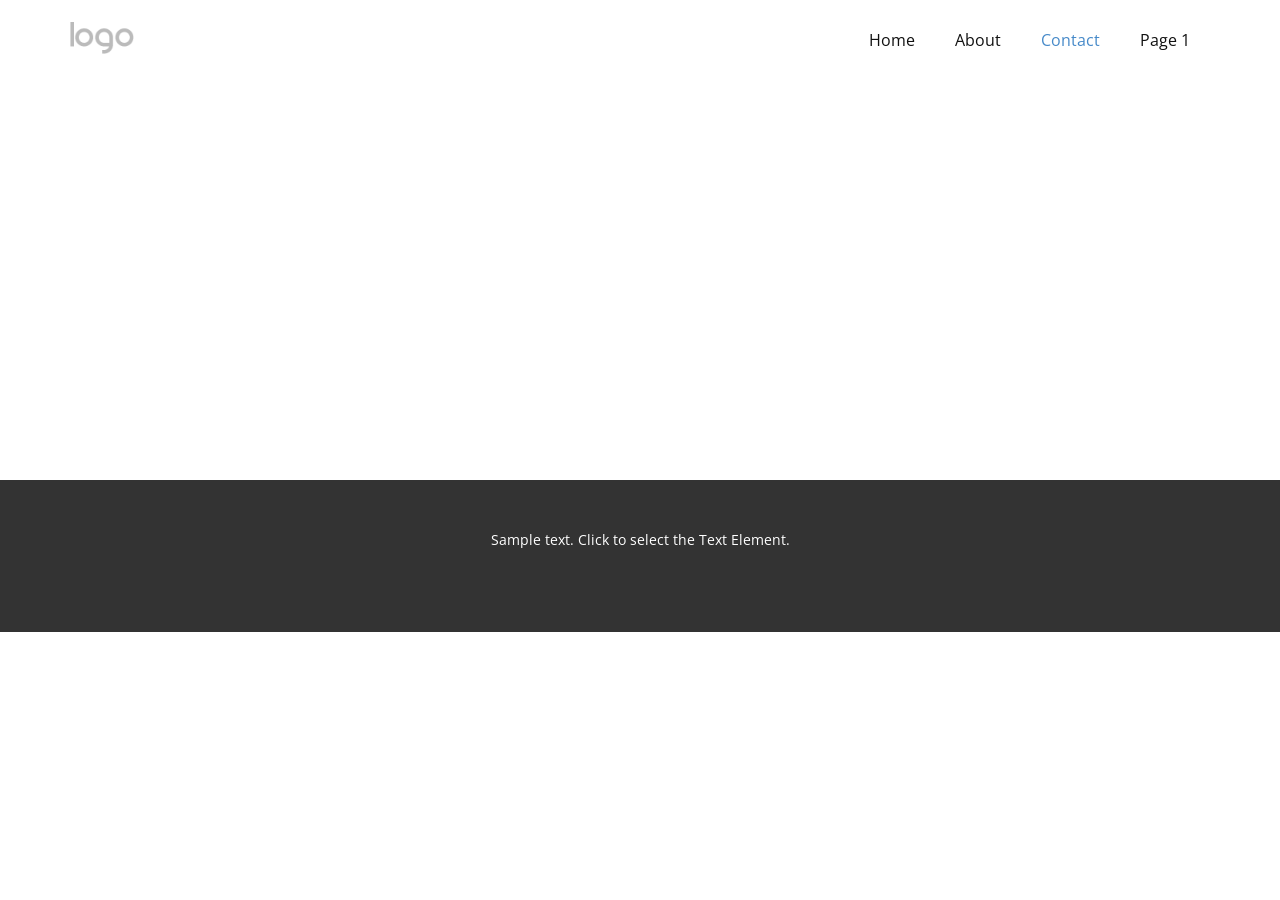
<file: Contact.html>
<!DOCTYPE html>
<html style="font-size: 16px;" lang="en"><head>
    <meta name="viewport" content="width=device-width, initial-scale=1.0">
    <meta charset="utf-8">
    <meta name="keywords" content="">
    <meta name="description" content="">
    <title>Contact</title>
    <link rel="stylesheet" href="nicepage.css" media="screen">
<link rel="stylesheet" href="Contact.css" media="screen">
    <script class="u-script" type="text/javascript" src="jquery.js" defer=""></script>
    <script class="u-script" type="text/javascript" src="nicepage.js" defer=""></script>
    <meta name="generator" content="Nicepage 8.4.8, nicepage.com">
    
    
    
    <link id="u-page-google-font" rel="stylesheet" href="https://fonts.googleapis.com/css2?display=swap&amp;family=Roboto:ital,wght@0,100;0,200;0,300;0,400;0,500;0,600;0,700;0,800;0,900;1,100;1,200;1,300;1,400;1,500;1,600;1,700;1,800;1,900&amp;family=Open+Sans:ital,wght@0,300;0,400;0,500;0,600;0,700;0,800;1,300;1,400;1,500;1,600;1,700;1,800">
    <script type="application/ld+json">{
		"@context": "http://schema.org",
		"@type": "Organization",
		"name": "",
		"logo": "images/default-logo.png"
}</script>
    <meta name="theme-color" content="#478ac9">
    <meta property="og:title" content="Contact">
    <meta property="og:type" content="website">
  <meta data-intl-tel-input-cdn-path="intlTelInput/"></head>
  <body data-path-to-root="./" data-include-products="false" class="u-body u-xl-mode" data-lang="en"><header class="u-clearfix u-header u-header" id="header"><div class="u-clearfix u-sheet u-valign-middle u-sheet-1">
        <a href="#" class="u-image u-logo u-image-1">
          <img src="images/default-logo.png" class="u-logo-image u-logo-image-1">
        </a>
        <nav class="u-menu u-menu-one-level u-offcanvas u-menu-1" role="navigation" aria-label="Menu navigation">
          <div class="menu-collapse" style="font-size: 1rem; letter-spacing: 0px;">
            <a class="u-button-style u-custom-left-right-menu-spacing u-custom-padding-bottom u-custom-top-bottom-menu-spacing u-hamburger-link u-nav-link u-text-active-palette-1-base u-text-hover-palette-2-base" href="#" tabindex="-1" aria-label="Open menu" aria-controls="02cf">
              <svg class="u-svg-link" viewBox="0 0 24 24"><use xlink:href="#menu-hamburger"></use></svg>
              <svg class="u-svg-content" version="1.1" id="menu-hamburger" viewBox="0 0 16 16" x="0px" y="0px" xmlns:xlink="http://www.w3.org/1999/xlink" xmlns="http://www.w3.org/2000/svg"><g><rect y="1" width="16" height="2"></rect><rect y="7" width="16" height="2"></rect><rect y="13" width="16" height="2"></rect>
</g></svg>
            </a>
          </div>
          <div class="u-nav-container">
            <ul class="u-nav u-unstyled u-nav-1" role="menubar"><li class="u-nav-item" role="none"><a class="u-button-style u-nav-link u-text-active-palette-1-base u-text-hover-palette-2-base u-nav-link-2" href="./" role="menuitem">Home</a>
</li><li class="u-nav-item" role="none"><a class="u-button-style u-nav-link u-text-active-palette-1-base u-text-hover-palette-2-base u-nav-link-2" href="About.html" role="menuitem">About</a>
</li><li class="u-nav-item" role="none"><a class="u-button-style u-nav-link u-text-active-palette-1-base u-text-hover-palette-2-base u-nav-link-2" href="Contact.html" role="menuitem">Contact</a>
</li><li class="u-nav-item" role="none"><a class="u-button-style u-nav-link u-text-active-palette-1-base u-text-hover-palette-2-base u-nav-link-2" href="Page-1.html" role="menuitem">Page 1</a>
</li></ul>
          </div>
          <div class="u-nav-container-collapse" id="02cf" role="region" aria-label="Menu panel">
            <div class="u-black u-container-style u-inner-container-layout u-opacity u-opacity-95 u-sidenav">
              <div class="u-inner-container-layout u-sidenav-overflow">
                <div class="u-menu-close" tabindex="-1" aria-label="Close menu"></div>
                <ul class="u-align-center u-nav u-popupmenu-items u-unstyled u-nav-2"><li class="u-nav-item"><a class="u-button-style u-nav-link" href="./">Home</a>
</li><li class="u-nav-item"><a class="u-button-style u-nav-link" href="About.html">About</a>
</li><li class="u-nav-item"><a class="u-button-style u-nav-link" href="Contact.html">Contact</a>
</li><li class="u-nav-item"><a class="u-button-style u-nav-link" href="Page-1.html">Page 1</a>
</li></ul>
              </div>
            </div>
            <div class="u-black u-menu-overlay u-opacity u-opacity-70"></div>
          </div>
        </nav>
      </div></header>
    <section class="u-clearfix u-section-1" id="block-1">
      <div class="u-clearfix u-sheet u-sheet-1"></div>
    </section>
    
    
    
    <footer class="u-align-center u-clearfix u-container-align-center u-footer u-grey-80 u-footer" id="footer"><div class="u-clearfix u-sheet u-sheet-1">
        <p class="u-small-text u-text u-text-variant u-text-1">Sample text. Click to select the Text Element.</p>
      </div></footer>
    <section class="u-backlink u-clearfix u-grey-80"></section>
  
</body></html>
</file>
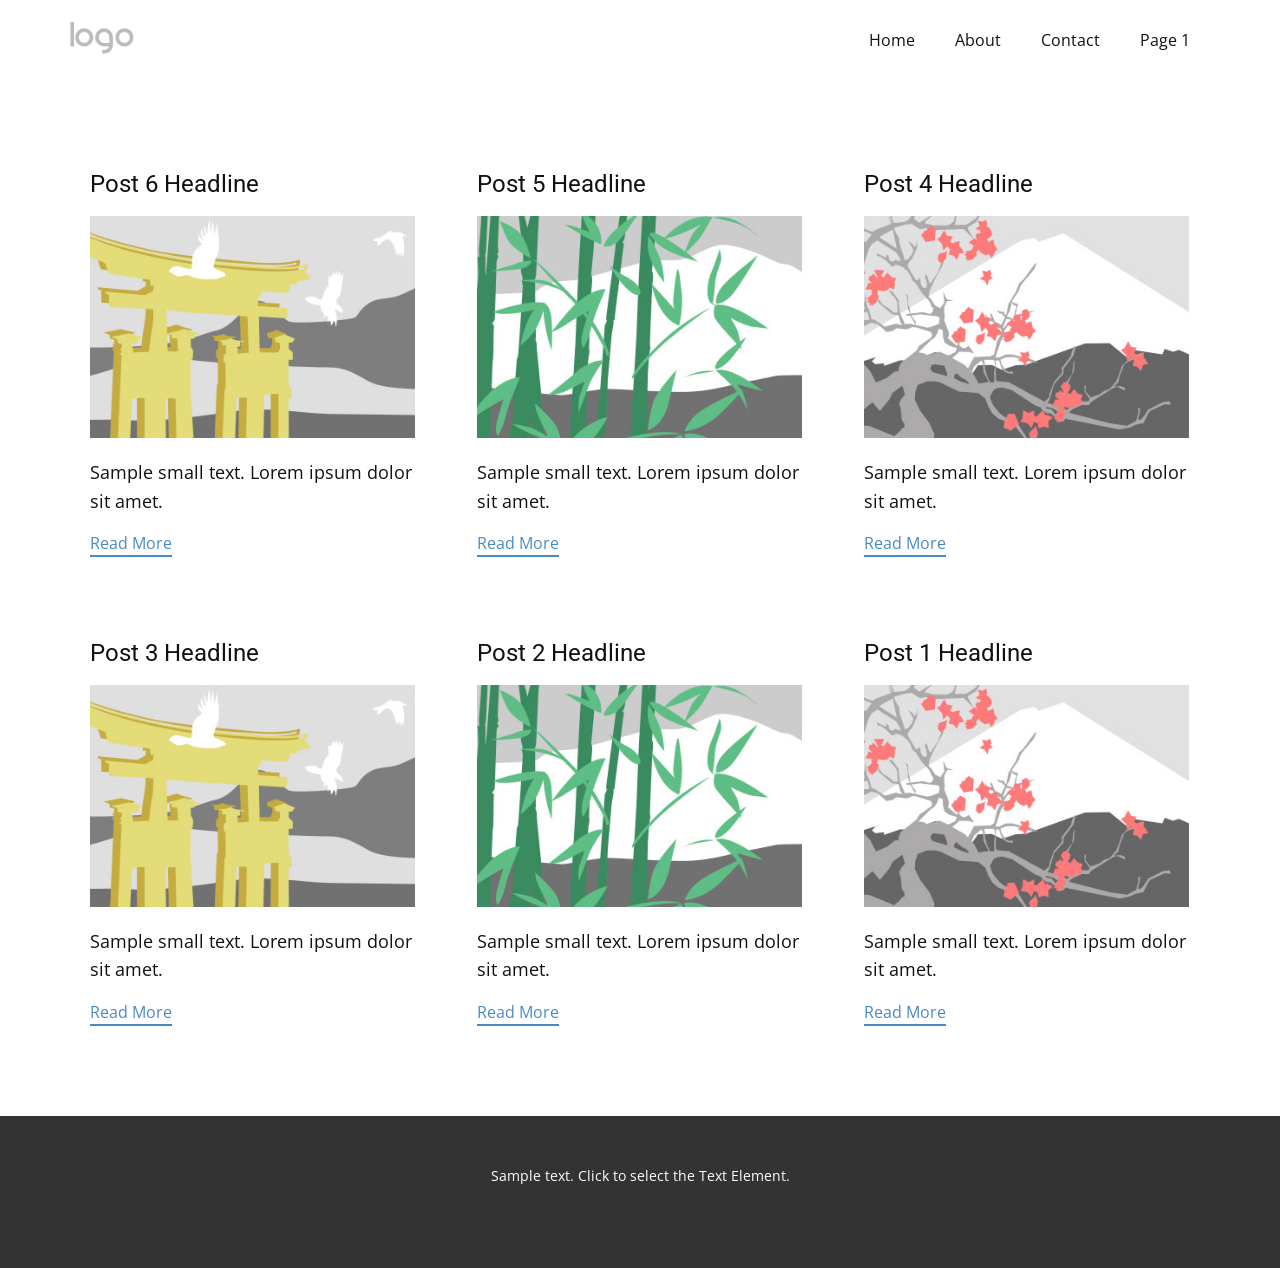
<file: post-2.html>
<!DOCTYPE html>
<html style="font-size: 16px;" lang="en"><head>
    <meta name="viewport" content="width=device-width, initial-scale=1.0">
    <meta charset="utf-8">
    <meta name="keywords" content="">
    <meta name="description" content="">
    <title>Blog</title>
    <link rel="stylesheet" href="../nicepage.css" media="screen">
<link rel="stylesheet" href="../Blog-Template.css" media="screen">
    <script class="u-script" type="text/javascript" src="../jquery.js" defer=""></script>
    <script class="u-script" type="text/javascript" src="../nicepage.js" defer=""></script>
    <meta name="generator" content="Nicepage 8.4.8, nicepage.com">
    
    
    
    <link id="u-page-google-font" rel="stylesheet" href="https://fonts.googleapis.com/css2?display=swap&amp;family=Roboto:ital,wght@0,100;0,200;0,300;0,400;0,500;0,600;0,700;0,800;0,900;1,100;1,200;1,300;1,400;1,500;1,600;1,700;1,800;1,900&amp;family=Open+Sans:ital,wght@0,300;0,400;0,500;0,600;0,700;0,800;1,300;1,400;1,500;1,600;1,700;1,800">
    <script type="application/ld+json">{
		"@context": "http://schema.org",
		"@type": "Organization",
		"name": "",
		"logo": "images/default-logo.png"
}</script>
    <meta name="theme-color" content="#478ac9">
  <meta data-intl-tel-input-cdn-path="intlTelInput/"></head>
  <body data-path-to-root="../" data-include-products="false" class="u-body u-xl-mode" data-lang="en"><header class="u-clearfix u-header u-header" id="header"><div class="u-clearfix u-sheet u-valign-middle u-sheet-1">
        <a href="#" class="u-image u-logo u-image-1">
          <img src="../images/default-logo.png" class="u-logo-image u-logo-image-1">
        </a>
        <nav class="u-menu u-menu-one-level u-offcanvas u-menu-1" role="navigation" aria-label="Menu navigation">
          <div class="menu-collapse" style="font-size: 1rem; letter-spacing: 0px;">
            <a class="u-button-style u-custom-left-right-menu-spacing u-custom-padding-bottom u-custom-top-bottom-menu-spacing u-hamburger-link u-nav-link u-text-active-palette-1-base u-text-hover-palette-2-base" href="#" tabindex="-1" aria-label="Open menu" aria-controls="02cf">
              <svg class="u-svg-link" viewBox="0 0 24 24"><use xlink:href="#menu-hamburger"></use></svg>
              <svg class="u-svg-content" version="1.1" id="menu-hamburger" viewBox="0 0 16 16" x="0px" y="0px" xmlns:xlink="http://www.w3.org/1999/xlink" xmlns="http://www.w3.org/2000/svg"><g><rect y="1" width="16" height="2"></rect><rect y="7" width="16" height="2"></rect><rect y="13" width="16" height="2"></rect>
</g></svg>
            </a>
          </div>
          <div class="u-nav-container">
            <ul class="u-nav u-unstyled u-nav-1" role="menubar"><li class="u-nav-item" role="none"><a class="u-button-style u-nav-link u-text-active-palette-1-base u-text-hover-palette-2-base u-nav-link-2" href="../" role="menuitem">Home</a>
</li><li class="u-nav-item" role="none"><a class="u-button-style u-nav-link u-text-active-palette-1-base u-text-hover-palette-2-base u-nav-link-2" href="../About.html" role="menuitem">About</a>
</li><li class="u-nav-item" role="none"><a class="u-button-style u-nav-link u-text-active-palette-1-base u-text-hover-palette-2-base u-nav-link-2" href="../Contact.html" role="menuitem">Contact</a>
</li><li class="u-nav-item" role="none"><a class="u-button-style u-nav-link u-text-active-palette-1-base u-text-hover-palette-2-base u-nav-link-2" href="../Page-1.html" role="menuitem">Page 1</a>
</li></ul>
          </div>
          <div class="u-nav-container-collapse" id="02cf" role="region" aria-label="Menu panel">
            <div class="u-black u-container-style u-inner-container-layout u-opacity u-opacity-95 u-sidenav">
              <div class="u-inner-container-layout u-sidenav-overflow">
                <div class="u-menu-close" tabindex="-1" aria-label="Close menu"></div>
                <ul class="u-align-center u-nav u-popupmenu-items u-unstyled u-nav-2"><li class="u-nav-item"><a class="u-button-style u-nav-link" href="../">Home</a>
</li><li class="u-nav-item"><a class="u-button-style u-nav-link" href="../About.html">About</a>
</li><li class="u-nav-item"><a class="u-button-style u-nav-link" href="../Contact.html">Contact</a>
</li><li class="u-nav-item"><a class="u-button-style u-nav-link" href="../Page-1.html">Page 1</a>
</li></ul>
              </div>
            </div>
            <div class="u-black u-menu-overlay u-opacity u-opacity-70"></div>
          </div>
        </nav>
      </div></header>
    <section class="u-clearfix u-section-1" id="block-2">
      <div class="u-clearfix u-sheet u-valign-middle u-sheet-1"><!--blog--><!--blog_options_json--><!--{"type":"Recent","source":"","tags":"","count":""}--><!--/blog_options_json-->
        <div class="u-blog u-expanded-width u-repeater u-repeater-1" data-blog-id="blog-1"><!--blog_post-->
          <div class="u-blog-post u-container-style u-repeater-item u-white u-repeater-item-1">
            <div class="u-container-layout u-similar-container u-valign-top u-container-layout-1"><!--blog_post_header-->
              <h4 class="u-blog-control u-text u-text-1">
                <a class="u-post-header-link" href="../blog/post-5.html">Post 6 Headline</a>
              </h4><!--/blog_post_header--><!--blog_post_image-->
              <img alt="" class="u-blog-control u-expanded-width u-image u-image-default u-image-1" src="../images/8ad73f3c.jpeg" data-href="../blog/post-5.html"><!--/blog_post_image--><!--blog_post_content-->
              <div class="u-blog-control u-post-content u-text u-text-2 fr-view">Sample small text. Lorem ipsum dolor sit amet.</div><!--/blog_post_content--><!--blog_post_readmore-->
              <a href="../blog/post-5.html" class="u-blog-control u-border-2 u-border-palette-1-base u-btn u-btn-rectangle u-button-style u-none u-btn-1"><!--blog_post_readmore_content--><!--options_json--><!--{"content":"","defaultValue":"Read More"}--><!--/options_json-->Read More<!--/blog_post_readmore_content--></a><!--/blog_post_readmore-->
            </div>
          </div><div class="u-blog-post u-container-style u-repeater-item u-video-cover u-white">
            <div class="u-container-layout u-similar-container u-valign-top u-container-layout-2"><!--blog_post_header-->
              <h4 class="u-blog-control u-text u-text-3">
                <a class="u-post-header-link" href="../blog/post-4.html">Post 5 Headline</a>
              </h4><!--/blog_post_header--><!--blog_post_image-->
              <img alt="" class="u-blog-control u-expanded-width u-image u-image-default u-image-2" src="../images/68f64b9d.jpeg" data-href="../blog/post-4.html"><!--/blog_post_image--><!--blog_post_content-->
              <div class="u-blog-control u-post-content u-text u-text-4 fr-view">Sample small text. Lorem ipsum dolor sit amet.</div><!--/blog_post_content--><!--blog_post_readmore-->
              <a href="../blog/post-4.html" class="u-blog-control u-border-2 u-border-palette-1-base u-btn u-btn-rectangle u-button-style u-none u-btn-2"><!--blog_post_readmore_content--><!--options_json--><!--{"content":"","defaultValue":"Read More"}--><!--/options_json-->Read More<!--/blog_post_readmore_content--></a><!--/blog_post_readmore-->
            </div>
          </div><div class="u-blog-post u-container-style u-repeater-item u-video-cover u-white">
            <div class="u-container-layout u-similar-container u-valign-top u-container-layout-3"><!--blog_post_header-->
              <h4 class="u-blog-control u-text u-text-5">
                <a class="u-post-header-link" href="../blog/post-3.html">Post 4 Headline</a>
              </h4><!--/blog_post_header--><!--blog_post_image-->
              <img alt="" class="u-blog-control u-expanded-width u-image u-image-default u-image-3" src="../images/0fd3416c.jpeg" data-href="../blog/post-3.html"><!--/blog_post_image--><!--blog_post_content-->
              <div class="u-blog-control u-post-content u-text u-text-6 fr-view">Sample small text. Lorem ipsum dolor sit amet.</div><!--/blog_post_content--><!--blog_post_readmore-->
              <a href="../blog/post-3.html" class="u-blog-control u-border-2 u-border-palette-1-base u-btn u-btn-rectangle u-button-style u-none u-btn-3"><!--blog_post_readmore_content--><!--options_json--><!--{"content":"","defaultValue":"Read More"}--><!--/options_json-->Read More<!--/blog_post_readmore_content--></a><!--/blog_post_readmore-->
            </div>
          </div><div class="u-blog-post u-container-style u-repeater-item u-white u-repeater-item-1">
            <div class="u-container-layout u-similar-container u-valign-top u-container-layout-1"><!--blog_post_header-->
              <h4 class="u-blog-control u-text u-text-1">
                <a class="u-post-header-link" href="../blog/post-2.html">Post 3 Headline</a>
              </h4><!--/blog_post_header--><!--blog_post_image-->
              <img alt="" class="u-blog-control u-expanded-width u-image u-image-default u-image-1" src="../images/8ad73f3c.jpeg" data-href="../blog/post-2.html"><!--/blog_post_image--><!--blog_post_content-->
              <div class="u-blog-control u-post-content u-text u-text-2 fr-view">Sample small text. Lorem ipsum dolor sit amet.</div><!--/blog_post_content--><!--blog_post_readmore-->
              <a href="../blog/post-2.html" class="u-blog-control u-border-2 u-border-palette-1-base u-btn u-btn-rectangle u-button-style u-none u-btn-1"><!--blog_post_readmore_content--><!--options_json--><!--{"content":"","defaultValue":"Read More"}--><!--/options_json-->Read More<!--/blog_post_readmore_content--></a><!--/blog_post_readmore-->
            </div>
          </div><div class="u-blog-post u-container-style u-repeater-item u-video-cover u-white">
            <div class="u-container-layout u-similar-container u-valign-top u-container-layout-2"><!--blog_post_header-->
              <h4 class="u-blog-control u-text u-text-3">
                <a class="u-post-header-link" href="../blog/post-1.html">Post 2 Headline</a>
              </h4><!--/blog_post_header--><!--blog_post_image-->
              <img alt="" class="u-blog-control u-expanded-width u-image u-image-default u-image-2" src="../images/68f64b9d.jpeg" data-href="../blog/post-1.html"><!--/blog_post_image--><!--blog_post_content-->
              <div class="u-blog-control u-post-content u-text u-text-4 fr-view">Sample small text. Lorem ipsum dolor sit amet.</div><!--/blog_post_content--><!--blog_post_readmore-->
              <a href="../blog/post-1.html" class="u-blog-control u-border-2 u-border-palette-1-base u-btn u-btn-rectangle u-button-style u-none u-btn-2"><!--blog_post_readmore_content--><!--options_json--><!--{"content":"","defaultValue":"Read More"}--><!--/options_json-->Read More<!--/blog_post_readmore_content--></a><!--/blog_post_readmore-->
            </div>
          </div><div class="u-blog-post u-container-style u-repeater-item u-video-cover u-white">
            <div class="u-container-layout u-similar-container u-valign-top u-container-layout-3"><!--blog_post_header-->
              <h4 class="u-blog-control u-text u-text-5">
                <a class="u-post-header-link" href="../blog/post.html">Post 1 Headline</a>
              </h4><!--/blog_post_header--><!--blog_post_image-->
              <img alt="" class="u-blog-control u-expanded-width u-image u-image-default u-image-3" src="../images/0fd3416c.jpeg" data-href="../blog/post.html"><!--/blog_post_image--><!--blog_post_content-->
              <div class="u-blog-control u-post-content u-text u-text-6 fr-view">Sample small text. Lorem ipsum dolor sit amet.</div><!--/blog_post_content--><!--blog_post_readmore-->
              <a href="../blog/post.html" class="u-blog-control u-border-2 u-border-palette-1-base u-btn u-btn-rectangle u-button-style u-none u-btn-3"><!--blog_post_readmore_content--><!--options_json--><!--{"content":"","defaultValue":"Read More"}--><!--/options_json-->Read More<!--/blog_post_readmore_content--></a><!--/blog_post_readmore-->
            </div>
          </div><!--/blog_post--><!--blog_post-->
          <!--/blog_post--><!--blog_post-->
          <!--/blog_post-->
        </div><!--/blog-->
      </div>
    </section>
    
    
    
    <footer class="u-align-center u-clearfix u-container-align-center u-footer u-grey-80 u-footer" id="footer"><div class="u-clearfix u-sheet u-sheet-1">
        <p class="u-small-text u-text u-text-variant u-text-1">Sample text. Click to select the Text Element.</p>
      </div></footer>
    <section class="u-backlink u-clearfix u-grey-80"></section>
  
</body></html>
</file>
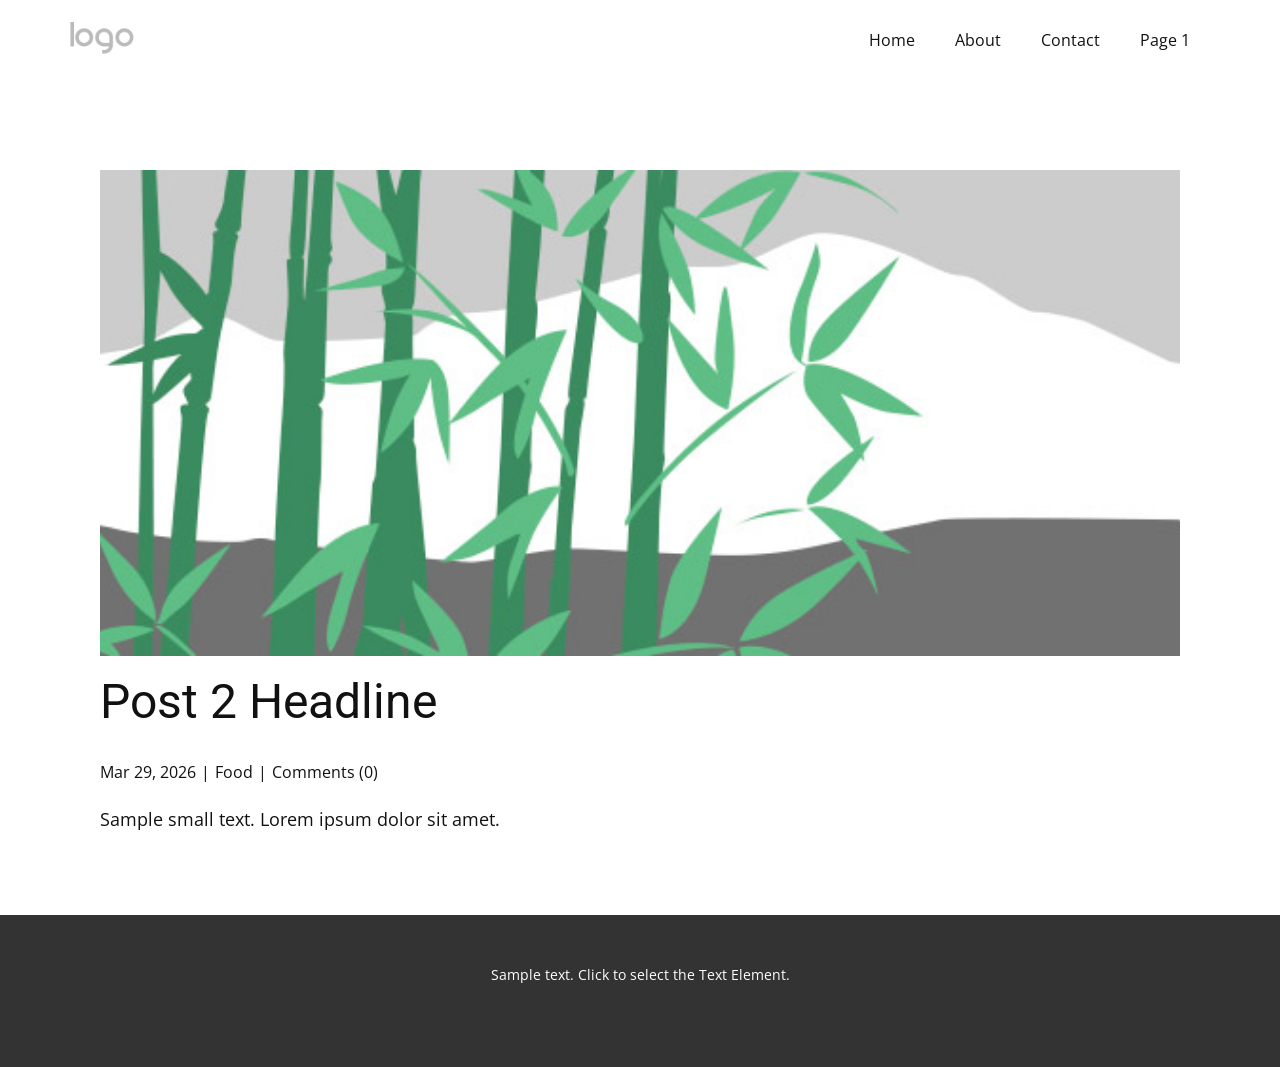
<file: post-4.html>
<!DOCTYPE html>
<html style="font-size: 16px;" lang="en"><head>
    <meta name="viewport" content="width=device-width, initial-scale=1.0">
    <meta charset="utf-8">
    <meta name="keywords" content="Post 1 Headline">
    <meta name="description" content="">
    <title>Post 2 Headline</title>
    <link rel="stylesheet" href="../nicepage.css" media="screen">
<link rel="stylesheet" href="../Post-Template.css" media="screen">
    <script class="u-script" type="text/javascript" src="../jquery.js" defer=""></script>
    <script class="u-script" type="text/javascript" src="../nicepage.js" defer=""></script>
    <meta name="generator" content="Nicepage 8.4.8, nicepage.com">
    
    
    
    <link id="u-page-google-font" rel="stylesheet" href="https://fonts.googleapis.com/css2?display=swap&amp;family=Roboto:ital,wght@0,100;0,200;0,300;0,400;0,500;0,600;0,700;0,800;0,900;1,100;1,200;1,300;1,400;1,500;1,600;1,700;1,800;1,900&amp;family=Open+Sans:ital,wght@0,300;0,400;0,500;0,600;0,700;0,800;1,300;1,400;1,500;1,600;1,700;1,800">
    <script type="application/ld+json">{
		"@context": "http://schema.org",
		"@type": "Organization",
		"name": "",
		"logo": "images/default-logo.png"
}</script>
    <meta name="theme-color" content="#478ac9">
  <meta data-intl-tel-input-cdn-path="intlTelInput/"></head>
  <body data-path-to-root="./" data-include-products="false" class="u-body u-xl-mode" data-lang="en"><header class="u-clearfix u-header u-header" id="header"><div class="u-clearfix u-sheet u-valign-middle u-sheet-1">
        <a href="#" class="u-image u-logo u-image-1">
          <img src="../images/default-logo.png" class="u-logo-image u-logo-image-1">
        </a>
        <nav class="u-menu u-menu-one-level u-offcanvas u-menu-1" role="navigation" aria-label="Menu navigation">
          <div class="menu-collapse" style="font-size: 1rem; letter-spacing: 0px;">
            <a class="u-button-style u-custom-left-right-menu-spacing u-custom-padding-bottom u-custom-top-bottom-menu-spacing u-hamburger-link u-nav-link u-text-active-palette-1-base u-text-hover-palette-2-base" href="#" tabindex="-1" aria-label="Open menu" aria-controls="02cf">
              <svg class="u-svg-link" viewBox="0 0 24 24"><use xlink:href="#menu-hamburger"></use></svg>
              <svg class="u-svg-content" version="1.1" id="menu-hamburger" viewBox="0 0 16 16" x="0px" y="0px" xmlns:xlink="http://www.w3.org/1999/xlink" xmlns="http://www.w3.org/2000/svg"><g><rect y="1" width="16" height="2"></rect><rect y="7" width="16" height="2"></rect><rect y="13" width="16" height="2"></rect>
</g></svg>
            </a>
          </div>
          <div class="u-nav-container">
            <ul class="u-nav u-unstyled u-nav-1" role="menubar"><li class="u-nav-item" role="none"><a class="u-button-style u-nav-link u-text-active-palette-1-base u-text-hover-palette-2-base u-nav-link-2" href="../" role="menuitem">Home</a>
</li><li class="u-nav-item" role="none"><a class="u-button-style u-nav-link u-text-active-palette-1-base u-text-hover-palette-2-base u-nav-link-2" href="../About.html" role="menuitem">About</a>
</li><li class="u-nav-item" role="none"><a class="u-button-style u-nav-link u-text-active-palette-1-base u-text-hover-palette-2-base u-nav-link-2" href="../Contact.html" role="menuitem">Contact</a>
</li><li class="u-nav-item" role="none"><a class="u-button-style u-nav-link u-text-active-palette-1-base u-text-hover-palette-2-base u-nav-link-2" href="../Page-1.html" role="menuitem">Page 1</a>
</li></ul>
          </div>
          <div class="u-nav-container-collapse" id="02cf" role="region" aria-label="Menu panel">
            <div class="u-black u-container-style u-inner-container-layout u-opacity u-opacity-95 u-sidenav">
              <div class="u-inner-container-layout u-sidenav-overflow">
                <div class="u-menu-close" tabindex="-1" aria-label="Close menu"></div>
                <ul class="u-align-center u-nav u-popupmenu-items u-unstyled u-nav-2"><li class="u-nav-item"><a class="u-button-style u-nav-link" href="../">Home</a>
</li><li class="u-nav-item"><a class="u-button-style u-nav-link" href="../About.html">About</a>
</li><li class="u-nav-item"><a class="u-button-style u-nav-link" href="../Contact.html">Contact</a>
</li><li class="u-nav-item"><a class="u-button-style u-nav-link" href="../Page-1.html">Page 1</a>
</li></ul>
              </div>
            </div>
            <div class="u-black u-menu-overlay u-opacity u-opacity-70"></div>
          </div>
        </nav>
      </div></header>
    <section class="u-align-center u-clearfix u-section-1" id="block-2">
      <div class="u-clearfix u-sheet u-valign-middle-md u-valign-middle-sm u-valign-middle-xs u-sheet-1"><!--post_details--><!--post_details_options_json--><!--{"source":""}--><!--/post_details_options_json--><!--blog_post-->
        <div class="u-container-style u-expanded-width u-post-details u-post-details-1">
          <div class="u-container-layout u-valign-middle u-container-layout-1"><!--blog_post_image-->
            <img alt="" class="u-blog-control u-expanded-width u-image u-image-default u-image-1" src="../images/68f64b9d.jpeg"><!--/blog_post_image--><!--blog_post_header-->
            <h2 class="u-blog-control u-text u-text-1">Post 2 Headline</h2><!--/blog_post_header--><!--blog_post_metadata-->
            <div class="u-blog-control u-metadata u-metadata-1"><!--blog_post_metadata_date--><span class="u-meta-date u-meta-icon">Mar 29, 2026</span><!--/blog_post_metadata_date--><!--blog_post_metadata_category--><span class="u-meta-category u-meta-icon"><a href="/blog/blog.html#/blog-1///1">Food</a></span><!--/blog_post_metadata_category--><!--blog_post_metadata_comments--><span class="u-meta-comments u-meta-icon"><!--blog_post_metadata_comments_content-->Comments (0)<!--/blog_post_metadata_comments_content--></span><!--/blog_post_metadata_comments-->
            </div><!--/blog_post_metadata--><!--blog_post_content-->
            <div class="u-align-justify u-blog-control u-post-content u-text u-text-2 fr-view">
  <p>Sample small text. Lorem ipsum dolor sit amet.</p>
  </div><!--/blog_post_content-->
          </div>
        </div><!--/blog_post--><!--/post_details-->
      </div>
    </section>
    
    
    
    <footer class="u-align-center u-clearfix u-container-align-center u-footer u-grey-80 u-footer" id="footer"><div class="u-clearfix u-sheet u-sheet-1">
        <p class="u-small-text u-text u-text-variant u-text-1">Sample text. Click to select the Text Element.</p>
      </div></footer>
    <section class="u-backlink u-clearfix u-grey-80"></section>
  
</body></html>
</file>
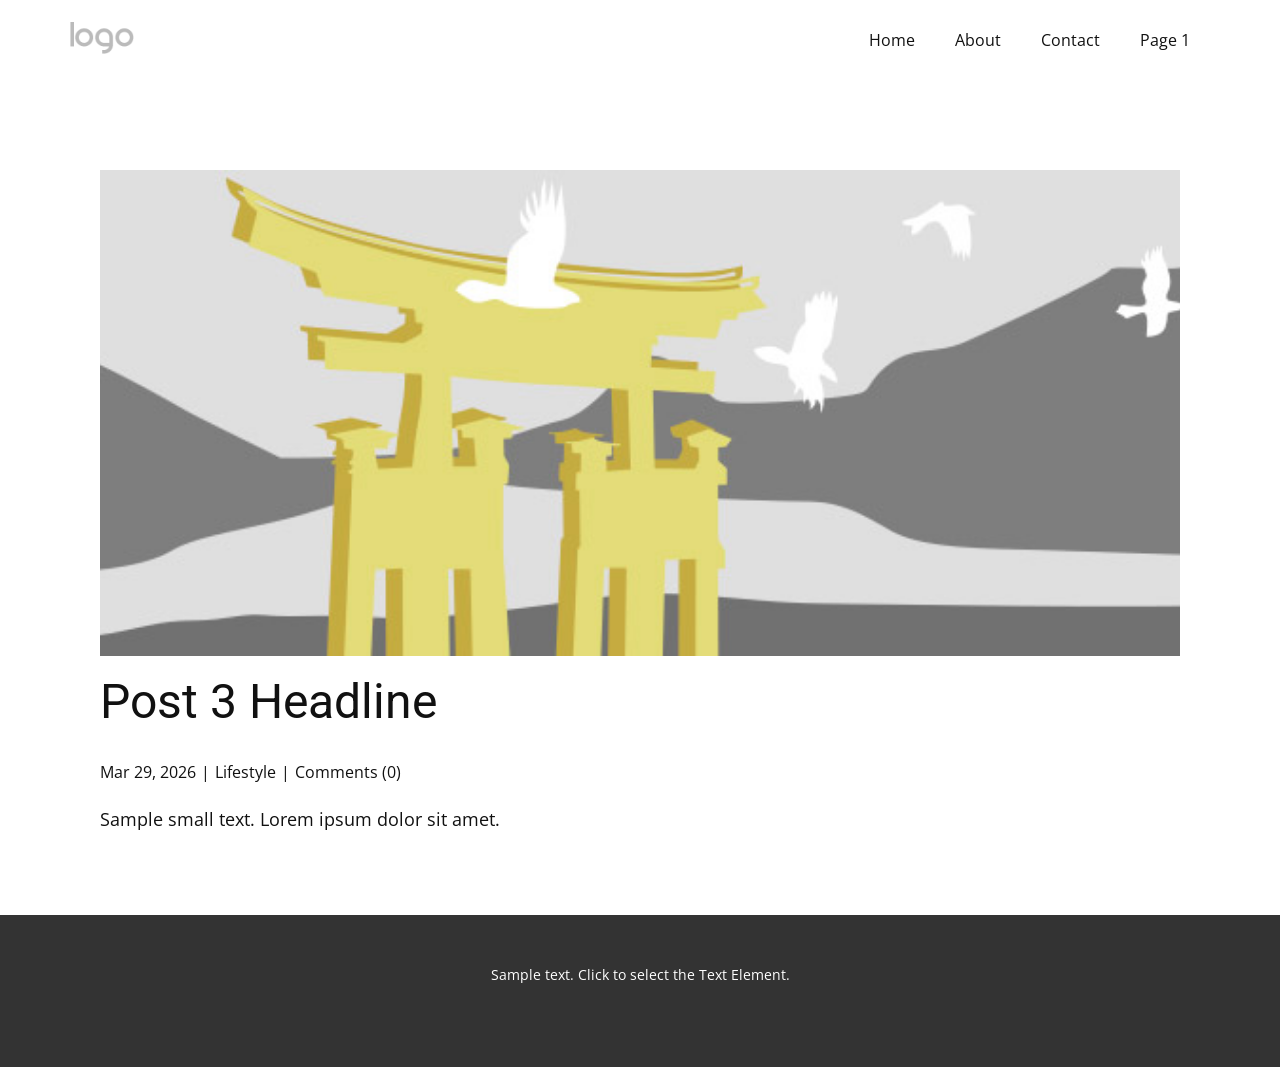
<file: post-5.html>
<!DOCTYPE html>
<html style="font-size: 16px;" lang="en"><head>
    <meta name="viewport" content="width=device-width, initial-scale=1.0">
    <meta charset="utf-8">
    <meta name="keywords" content="Post 1 Headline">
    <meta name="description" content="">
    <title>Post 3 Headline</title>
    <link rel="stylesheet" href="../nicepage.css" media="screen">
<link rel="stylesheet" href="../Post-Template.css" media="screen">
    <script class="u-script" type="text/javascript" src="../jquery.js" defer=""></script>
    <script class="u-script" type="text/javascript" src="../nicepage.js" defer=""></script>
    <meta name="generator" content="Nicepage 8.4.8, nicepage.com">
    
    
    
    <link id="u-page-google-font" rel="stylesheet" href="https://fonts.googleapis.com/css2?display=swap&amp;family=Roboto:ital,wght@0,100;0,200;0,300;0,400;0,500;0,600;0,700;0,800;0,900;1,100;1,200;1,300;1,400;1,500;1,600;1,700;1,800;1,900&amp;family=Open+Sans:ital,wght@0,300;0,400;0,500;0,600;0,700;0,800;1,300;1,400;1,500;1,600;1,700;1,800">
    <script type="application/ld+json">{
		"@context": "http://schema.org",
		"@type": "Organization",
		"name": "",
		"logo": "images/default-logo.png"
}</script>
    <meta name="theme-color" content="#478ac9">
  <meta data-intl-tel-input-cdn-path="intlTelInput/"></head>
  <body data-path-to-root="./" data-include-products="false" class="u-body u-xl-mode" data-lang="en"><header class="u-clearfix u-header u-header" id="header"><div class="u-clearfix u-sheet u-valign-middle u-sheet-1">
        <a href="#" class="u-image u-logo u-image-1">
          <img src="../images/default-logo.png" class="u-logo-image u-logo-image-1">
        </a>
        <nav class="u-menu u-menu-one-level u-offcanvas u-menu-1" role="navigation" aria-label="Menu navigation">
          <div class="menu-collapse" style="font-size: 1rem; letter-spacing: 0px;">
            <a class="u-button-style u-custom-left-right-menu-spacing u-custom-padding-bottom u-custom-top-bottom-menu-spacing u-hamburger-link u-nav-link u-text-active-palette-1-base u-text-hover-palette-2-base" href="#" tabindex="-1" aria-label="Open menu" aria-controls="02cf">
              <svg class="u-svg-link" viewBox="0 0 24 24"><use xlink:href="#menu-hamburger"></use></svg>
              <svg class="u-svg-content" version="1.1" id="menu-hamburger" viewBox="0 0 16 16" x="0px" y="0px" xmlns:xlink="http://www.w3.org/1999/xlink" xmlns="http://www.w3.org/2000/svg"><g><rect y="1" width="16" height="2"></rect><rect y="7" width="16" height="2"></rect><rect y="13" width="16" height="2"></rect>
</g></svg>
            </a>
          </div>
          <div class="u-nav-container">
            <ul class="u-nav u-unstyled u-nav-1" role="menubar"><li class="u-nav-item" role="none"><a class="u-button-style u-nav-link u-text-active-palette-1-base u-text-hover-palette-2-base u-nav-link-2" href="../" role="menuitem">Home</a>
</li><li class="u-nav-item" role="none"><a class="u-button-style u-nav-link u-text-active-palette-1-base u-text-hover-palette-2-base u-nav-link-2" href="../About.html" role="menuitem">About</a>
</li><li class="u-nav-item" role="none"><a class="u-button-style u-nav-link u-text-active-palette-1-base u-text-hover-palette-2-base u-nav-link-2" href="../Contact.html" role="menuitem">Contact</a>
</li><li class="u-nav-item" role="none"><a class="u-button-style u-nav-link u-text-active-palette-1-base u-text-hover-palette-2-base u-nav-link-2" href="../Page-1.html" role="menuitem">Page 1</a>
</li></ul>
          </div>
          <div class="u-nav-container-collapse" id="02cf" role="region" aria-label="Menu panel">
            <div class="u-black u-container-style u-inner-container-layout u-opacity u-opacity-95 u-sidenav">
              <div class="u-inner-container-layout u-sidenav-overflow">
                <div class="u-menu-close" tabindex="-1" aria-label="Close menu"></div>
                <ul class="u-align-center u-nav u-popupmenu-items u-unstyled u-nav-2"><li class="u-nav-item"><a class="u-button-style u-nav-link" href="../">Home</a>
</li><li class="u-nav-item"><a class="u-button-style u-nav-link" href="../About.html">About</a>
</li><li class="u-nav-item"><a class="u-button-style u-nav-link" href="../Contact.html">Contact</a>
</li><li class="u-nav-item"><a class="u-button-style u-nav-link" href="../Page-1.html">Page 1</a>
</li></ul>
              </div>
            </div>
            <div class="u-black u-menu-overlay u-opacity u-opacity-70"></div>
          </div>
        </nav>
      </div></header>
    <section class="u-align-center u-clearfix u-section-1" id="block-2">
      <div class="u-clearfix u-sheet u-valign-middle-md u-valign-middle-sm u-valign-middle-xs u-sheet-1"><!--post_details--><!--post_details_options_json--><!--{"source":""}--><!--/post_details_options_json--><!--blog_post-->
        <div class="u-container-style u-expanded-width u-post-details u-post-details-1">
          <div class="u-container-layout u-valign-middle u-container-layout-1"><!--blog_post_image-->
            <img alt="" class="u-blog-control u-expanded-width u-image u-image-default u-image-1" src="../images/8ad73f3c.jpeg"><!--/blog_post_image--><!--blog_post_header-->
            <h2 class="u-blog-control u-text u-text-1">Post 3 Headline</h2><!--/blog_post_header--><!--blog_post_metadata-->
            <div class="u-blog-control u-metadata u-metadata-1"><!--blog_post_metadata_date--><span class="u-meta-date u-meta-icon">Mar 29, 2026</span><!--/blog_post_metadata_date--><!--blog_post_metadata_category--><span class="u-meta-category u-meta-icon"><a href="/blog/blog.html#/blog-1///3">Lifestyle</a></span><!--/blog_post_metadata_category--><!--blog_post_metadata_comments--><span class="u-meta-comments u-meta-icon"><!--blog_post_metadata_comments_content-->Comments (0)<!--/blog_post_metadata_comments_content--></span><!--/blog_post_metadata_comments-->
            </div><!--/blog_post_metadata--><!--blog_post_content-->
            <div class="u-align-justify u-blog-control u-post-content u-text u-text-2 fr-view">
  <p>Sample small text. Lorem ipsum dolor sit amet.</p>
  </div><!--/blog_post_content-->
          </div>
        </div><!--/blog_post--><!--/post_details-->
      </div>
    </section>
    
    
    
    <footer class="u-align-center u-clearfix u-container-align-center u-footer u-grey-80 u-footer" id="footer"><div class="u-clearfix u-sheet u-sheet-1">
        <p class="u-small-text u-text u-text-variant u-text-1">Sample text. Click to select the Text Element.</p>
      </div></footer>
    <section class="u-backlink u-clearfix u-grey-80"></section>
  
</body></html>
</file>
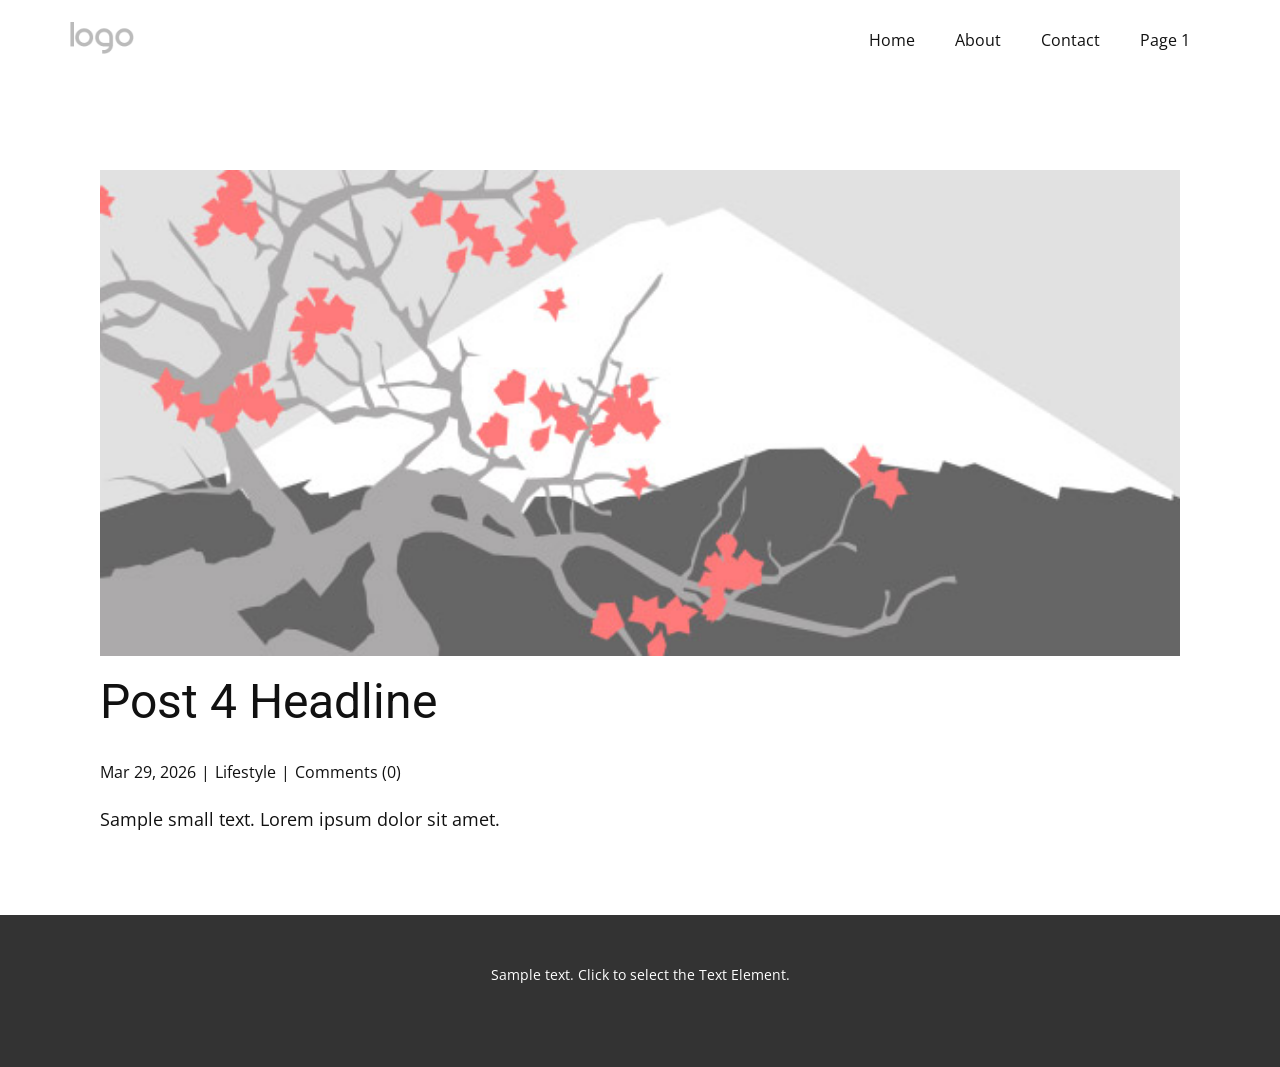
<file: post.html>
<!DOCTYPE html>
<html style="font-size: 16px;" lang="en"><head>
    <meta name="viewport" content="width=device-width, initial-scale=1.0">
    <meta charset="utf-8">
    <meta name="keywords" content="Post 1 Headline">
    <meta name="description" content="">
    <title>Post 4 Headline</title>
    <link rel="stylesheet" href="../nicepage.css" media="screen">
<link rel="stylesheet" href="../Post-Template.css" media="screen">
    <script class="u-script" type="text/javascript" src="../jquery.js" defer=""></script>
    <script class="u-script" type="text/javascript" src="../nicepage.js" defer=""></script>
    <meta name="generator" content="Nicepage 8.4.8, nicepage.com">
    
    
    
    <link id="u-page-google-font" rel="stylesheet" href="https://fonts.googleapis.com/css2?display=swap&amp;family=Roboto:ital,wght@0,100;0,200;0,300;0,400;0,500;0,600;0,700;0,800;0,900;1,100;1,200;1,300;1,400;1,500;1,600;1,700;1,800;1,900&amp;family=Open+Sans:ital,wght@0,300;0,400;0,500;0,600;0,700;0,800;1,300;1,400;1,500;1,600;1,700;1,800">
    <script type="application/ld+json">{
		"@context": "http://schema.org",
		"@type": "Organization",
		"name": "",
		"logo": "images/default-logo.png"
}</script>
    <meta name="theme-color" content="#478ac9">
  <meta data-intl-tel-input-cdn-path="intlTelInput/"></head>
  <body data-path-to-root="./" data-include-products="false" class="u-body u-xl-mode" data-lang="en"><header class="u-clearfix u-header u-header" id="header"><div class="u-clearfix u-sheet u-valign-middle u-sheet-1">
        <a href="#" class="u-image u-logo u-image-1">
          <img src="../images/default-logo.png" class="u-logo-image u-logo-image-1">
        </a>
        <nav class="u-menu u-menu-one-level u-offcanvas u-menu-1" role="navigation" aria-label="Menu navigation">
          <div class="menu-collapse" style="font-size: 1rem; letter-spacing: 0px;">
            <a class="u-button-style u-custom-left-right-menu-spacing u-custom-padding-bottom u-custom-top-bottom-menu-spacing u-hamburger-link u-nav-link u-text-active-palette-1-base u-text-hover-palette-2-base" href="#" tabindex="-1" aria-label="Open menu" aria-controls="02cf">
              <svg class="u-svg-link" viewBox="0 0 24 24"><use xlink:href="#menu-hamburger"></use></svg>
              <svg class="u-svg-content" version="1.1" id="menu-hamburger" viewBox="0 0 16 16" x="0px" y="0px" xmlns:xlink="http://www.w3.org/1999/xlink" xmlns="http://www.w3.org/2000/svg"><g><rect y="1" width="16" height="2"></rect><rect y="7" width="16" height="2"></rect><rect y="13" width="16" height="2"></rect>
</g></svg>
            </a>
          </div>
          <div class="u-nav-container">
            <ul class="u-nav u-unstyled u-nav-1" role="menubar"><li class="u-nav-item" role="none"><a class="u-button-style u-nav-link u-text-active-palette-1-base u-text-hover-palette-2-base u-nav-link-2" href="../" role="menuitem">Home</a>
</li><li class="u-nav-item" role="none"><a class="u-button-style u-nav-link u-text-active-palette-1-base u-text-hover-palette-2-base u-nav-link-2" href="../About.html" role="menuitem">About</a>
</li><li class="u-nav-item" role="none"><a class="u-button-style u-nav-link u-text-active-palette-1-base u-text-hover-palette-2-base u-nav-link-2" href="../Contact.html" role="menuitem">Contact</a>
</li><li class="u-nav-item" role="none"><a class="u-button-style u-nav-link u-text-active-palette-1-base u-text-hover-palette-2-base u-nav-link-2" href="../Page-1.html" role="menuitem">Page 1</a>
</li></ul>
          </div>
          <div class="u-nav-container-collapse" id="02cf" role="region" aria-label="Menu panel">
            <div class="u-black u-container-style u-inner-container-layout u-opacity u-opacity-95 u-sidenav">
              <div class="u-inner-container-layout u-sidenav-overflow">
                <div class="u-menu-close" tabindex="-1" aria-label="Close menu"></div>
                <ul class="u-align-center u-nav u-popupmenu-items u-unstyled u-nav-2"><li class="u-nav-item"><a class="u-button-style u-nav-link" href="../">Home</a>
</li><li class="u-nav-item"><a class="u-button-style u-nav-link" href="../About.html">About</a>
</li><li class="u-nav-item"><a class="u-button-style u-nav-link" href="../Contact.html">Contact</a>
</li><li class="u-nav-item"><a class="u-button-style u-nav-link" href="../Page-1.html">Page 1</a>
</li></ul>
              </div>
            </div>
            <div class="u-black u-menu-overlay u-opacity u-opacity-70"></div>
          </div>
        </nav>
      </div></header>
    <section class="u-align-center u-clearfix u-section-1" id="block-2">
      <div class="u-clearfix u-sheet u-valign-middle-md u-valign-middle-sm u-valign-middle-xs u-sheet-1"><!--post_details--><!--post_details_options_json--><!--{"source":""}--><!--/post_details_options_json--><!--blog_post-->
        <div class="u-container-style u-expanded-width u-post-details u-post-details-1">
          <div class="u-container-layout u-valign-middle u-container-layout-1"><!--blog_post_image-->
            <img alt="" class="u-blog-control u-expanded-width u-image u-image-default u-image-1" src="../images/0fd3416c.jpeg"><!--/blog_post_image--><!--blog_post_header-->
            <h2 class="u-blog-control u-text u-text-1">Post 4 Headline</h2><!--/blog_post_header--><!--blog_post_metadata-->
            <div class="u-blog-control u-metadata u-metadata-1"><!--blog_post_metadata_date--><span class="u-meta-date u-meta-icon">Mar 29, 2026</span><!--/blog_post_metadata_date--><!--blog_post_metadata_category--><span class="u-meta-category u-meta-icon"><a href="/blog/blog.html#/blog-1///3">Lifestyle</a></span><!--/blog_post_metadata_category--><!--blog_post_metadata_comments--><span class="u-meta-comments u-meta-icon"><!--blog_post_metadata_comments_content-->Comments (0)<!--/blog_post_metadata_comments_content--></span><!--/blog_post_metadata_comments-->
            </div><!--/blog_post_metadata--><!--blog_post_content-->
            <div class="u-align-justify u-blog-control u-post-content u-text u-text-2 fr-view">
  <p>Sample small text. Lorem ipsum dolor sit amet.</p>
  </div><!--/blog_post_content-->
          </div>
        </div><!--/blog_post--><!--/post_details-->
      </div>
    </section>
    
    
    
    <footer class="u-align-center u-clearfix u-container-align-center u-footer u-grey-80 u-footer" id="footer"><div class="u-clearfix u-sheet u-sheet-1">
        <p class="u-small-text u-text u-text-variant u-text-1">Sample text. Click to select the Text Element.</p>
      </div></footer>
    <section class="u-backlink u-clearfix u-grey-80"></section>
  
</body></html>
</file>
